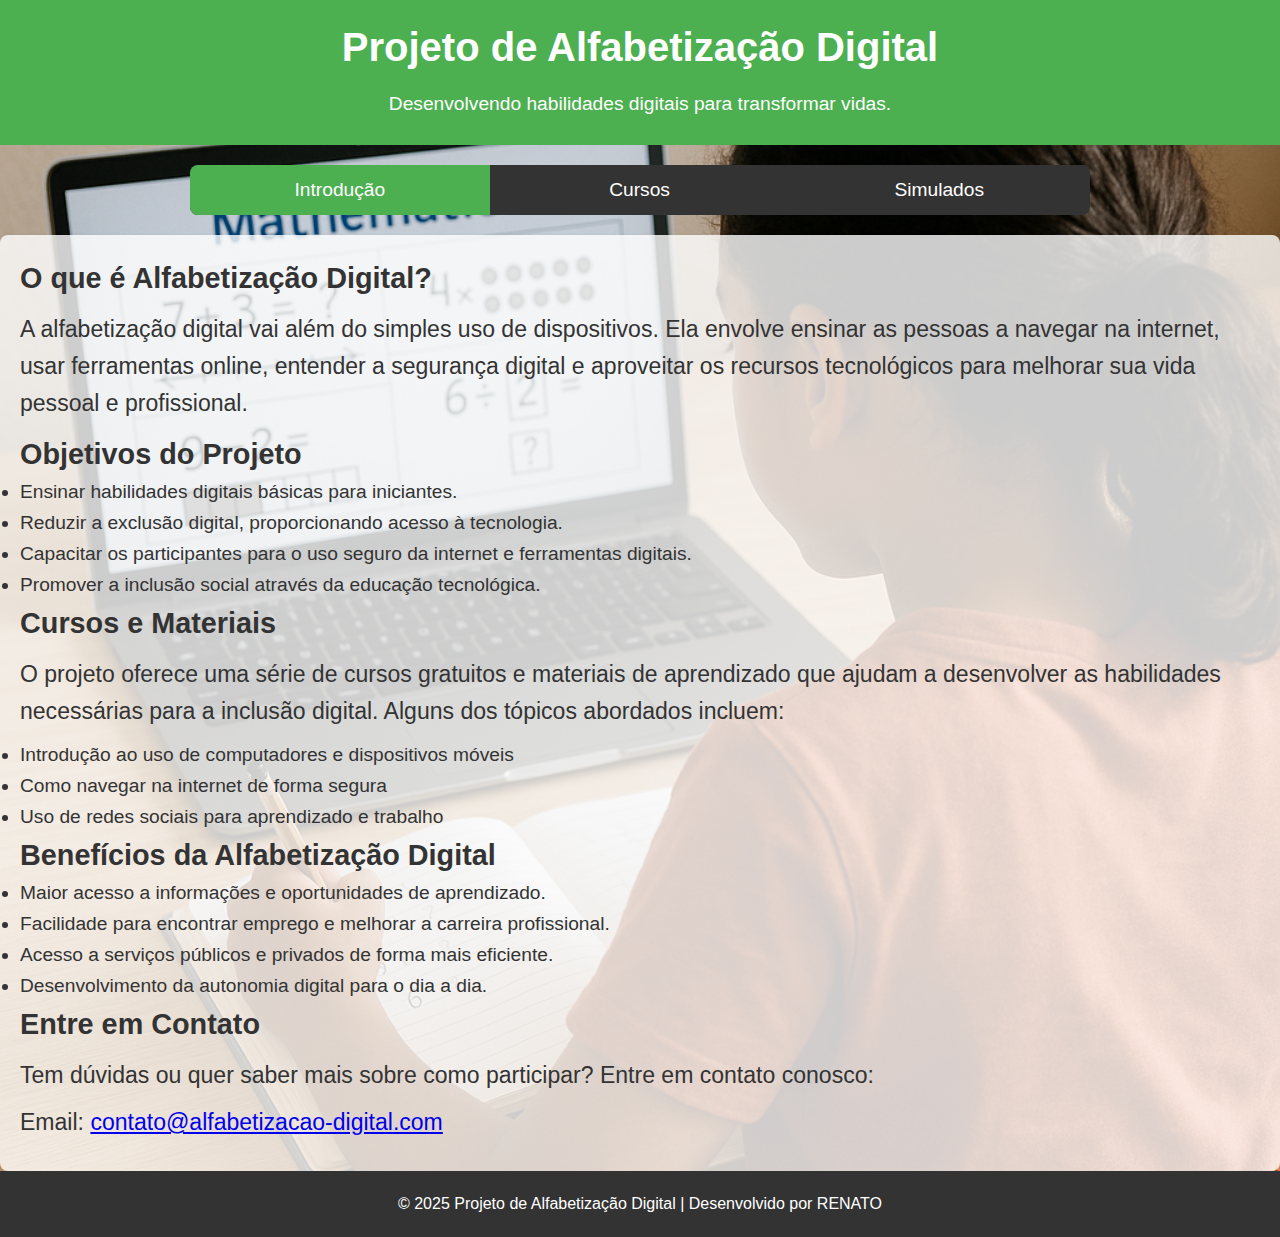
<file: index.html>
<!DOCTYPE html>
<html lang="pt-br">

<head>
    <meta charset="UTF-8">
    <meta name="viewport" content="width=device-width, initial-scale=1.0">
    <title>Projeto de Alfabetização Digital</title>
    <link rel="stylesheet" href="index.css">
    <link rel="shortcut icon" href="./imgs/favicon.ico" type="image/x-icon">
</head>

<body>
    <header>
        <h1>Projeto de Alfabetização Digital</h1>
        <p>Desenvolvendo habilidades digitais para transformar vidas.</p>
    </header>
    <main>
        <div class="tabs">
            <button id="intro" class="tablinks active" onclick="openTab(event, 'Introducao')">Introdução</button>
            <button id="cur" class="tablinks" onclick="openTab(event, 'Cursos')">Cursos</button>
            <button id="simu" class="tablinks" onclick="openTab(event, 'Simulados')">Simulados</button>
        </div>
        <section id="Introducao" class="tabcontent">
            <h2>O que é Alfabetização Digital?</h2>
            <p>A alfabetização digital vai além do simples uso de dispositivos. Ela envolve ensinar as pessoas a navegar
                na internet, usar ferramentas online, entender a segurança digital e aproveitar os recursos tecnológicos
                para melhorar sua vida pessoal e profissional.</p>
            <section id="objetivos">
                <h2>Objetivos do Projeto</h2>
                <ul>
                    <li>Ensinar habilidades digitais básicas para iniciantes.</li>
                    <li>Reduzir a exclusão digital, proporcionando acesso à tecnologia.</li>
                    <li>Capacitar os participantes para o uso seguro da internet e ferramentas digitais.</li>
                    <li>Promover a inclusão social através da educação tecnológica.</li>
                </ul>
            </section>
            <section id="cursos">
                <h2>Cursos e Materiais</h2>
                <p>O projeto oferece uma série de cursos gratuitos e materiais de aprendizado que ajudam a desenvolver
                    as habilidades necessárias para a inclusão digital. Alguns dos tópicos abordados incluem:</p>
                <ul>
                    <li>Introdução ao uso de computadores e dispositivos móveis</li>
                    <li>Como navegar na internet de forma segura</li>
                    <li>Uso de redes sociais para aprendizado e trabalho</li>
                </ul>
            </section>
            <section id="beneficios">
                <h2>Benefícios da Alfabetização Digital</h2>
                <ul>
                    <li>Maior acesso a informações e oportunidades de aprendizado.</li>
                    <li>Facilidade para encontrar emprego e melhorar a carreira profissional.</li>
                    <li>Acesso a serviços públicos e privados de forma mais eficiente.</li>
                    <li>Desenvolvimento da autonomia digital para o dia a dia.</li>
                </ul>
            </section>
            <section id="contato">
                <h2>Entre em Contato</h2>
                <p>Tem dúvidas ou quer saber mais sobre como participar? Entre em contato conosco:</p>
                <p>Email: <a href="mailto:contato@alfabetizacao-digital.com">contato@alfabetizacao-digital.com</a></p>
            </section>
        </section>
        <section id="Cursos" class="tabcontent">
            <h1 style="text-align: center;">Cursos e Materiais</h1>
            <section class="Artigos">
                <div class="Artigo">
                    <h3>Fundamentos da Navegação na Internet</h3>
                    <p>🎯 Objetivos da Aula</p>
                    <ul>
                        <li>Entender os principais riscos ao navegar na internet</li>
                        <li>Conhecer práticas de segurança digital no dia a dia</li>
                        <li>Aprender a identificar sites confiáveis</li>
                        <li>Saber como proteger dados pessoais e evitar golpes</li>
                    </ul>
                    <a class="botao" onclick="location.href='Curso1.html'">Ver Artigo</a>
                </div>
                <div class="Artigo">
                    <h3>Introdução ao Uso de Computadores e Dispositivos Móveis</h3>
                    <p>🎯 Objetivos da Aula</p>
                    <ul>
                        <li>Compreender o que são computadores e dispositivos móveis, conhecer suas partes principais e aprender como eles podem ser usados de forma prática e segura no dia a dia.</li>
                    </ul>
                    <a class="botao" onclick="location.href='Curso2.html'">Ver Artigo</a>
                </div>
                <div class="Artigo">
                    <h3>Redes sociais para aprendizado e trabalho</h3>
                    <p>🎯 Objetivos da Aula</p>
                    <ul>
                        <li>Compreender o papel das redes sociais no aprendizado e na vida profissional.</li>
                        <li>Utilizar as redes sociais como fonte de conhecimento confiável</li>
                        <li>Identificar formas de promover seu trabalho ou buscar emprego usando essas plataformas</li>
                        <li>Refletir sobre a importância da imagem social</li>
                    </ul>
                    <a class="botao" onclick="location.href='Curso3.html'">Ver Artigo</a>
                </div>
                <div class="Artigo">
                    <h3>Organização e Armazenamento de Arquivos e Dados</h3>
                    <p>🎯 Objetivos da Aula</p>
                    <ul>
                        <li>Compreender o que são arquivos, pastas e demais correlacionados.</li>
                        <li>Como salvar, utilizar e localiza-los.</li>
                       <li>Conhecer opções de armazenamento em nuvem.</li> 
                       <li>Promover boas práticas de organização digital.</li>
                        
                    </ul>
                    <a class="botao" onclick="location.href='Curso4.html'">Ver Artigo</a>
                </div>
            </section>
        </section>
        <section id="Simulados" class="tabcontent">
            <h1>Avaliação</h1>
            <p >Testes rápidos para avaliar seu conhecimento nas áreas de alfabetização digital.</p>
            <section class="Simulado">
                <div class="simulados">
                    <h3>Navegação na Internet</h3>
                    <p>N° de Questões: 10</p>
                    <a class="botao" onclick="location.href='simulado1.html'">Fazer simulado</a>
                </div>
                <div class="simulados">
                    <h3>Computadores e Dispositivos Móveis</h3>
                    <p>N° de Questões: 10</p>
                    <a class="botao" onclick="location.href='simulado2.html'">Fazer simulado</a>
                </div>
                <div class="simulados">
                    <h3>Redes sociais para aprendizado e trabalho</h3>
                    <p>N° de Questões: 10</p>
                    <a class="botao" onclick="location.href='simulado3.html'">Fazer simulado</a>
                </div>
                <div class="simulados">
                    <h3>Organização e Armazenamento de Arquivos e Dados</h3>
                    <p>N° de Questões: 10</p>
                    <a class="botao" onclick="location.href='simulado4.html'">Fazer simulado</a>
                </div>
            </section>
        </section>
    </main>
    <footer>
        <p>&copy; 2025 Projeto de Alfabetização Digital | Desenvolvido por RENATO</p>
    </footer>

    <script src="index.js"></script>
</body>

</html>
</file>
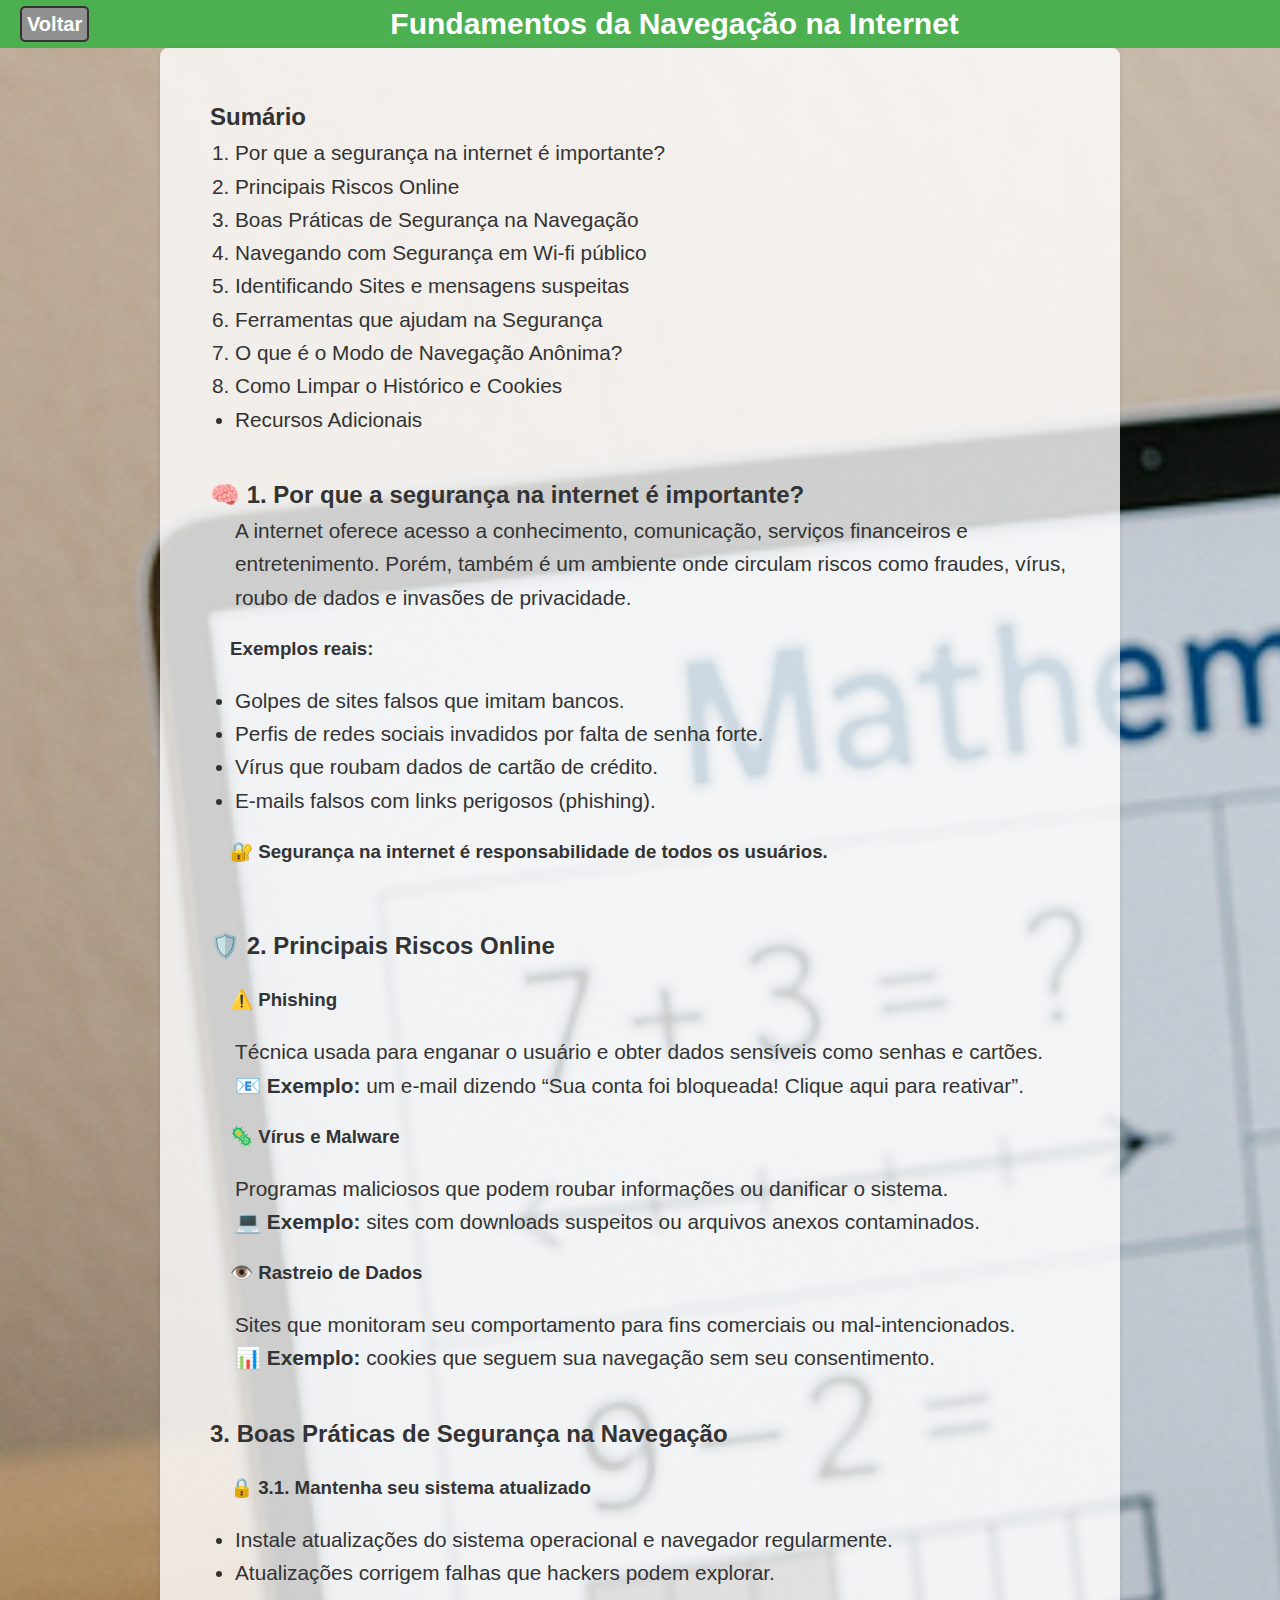
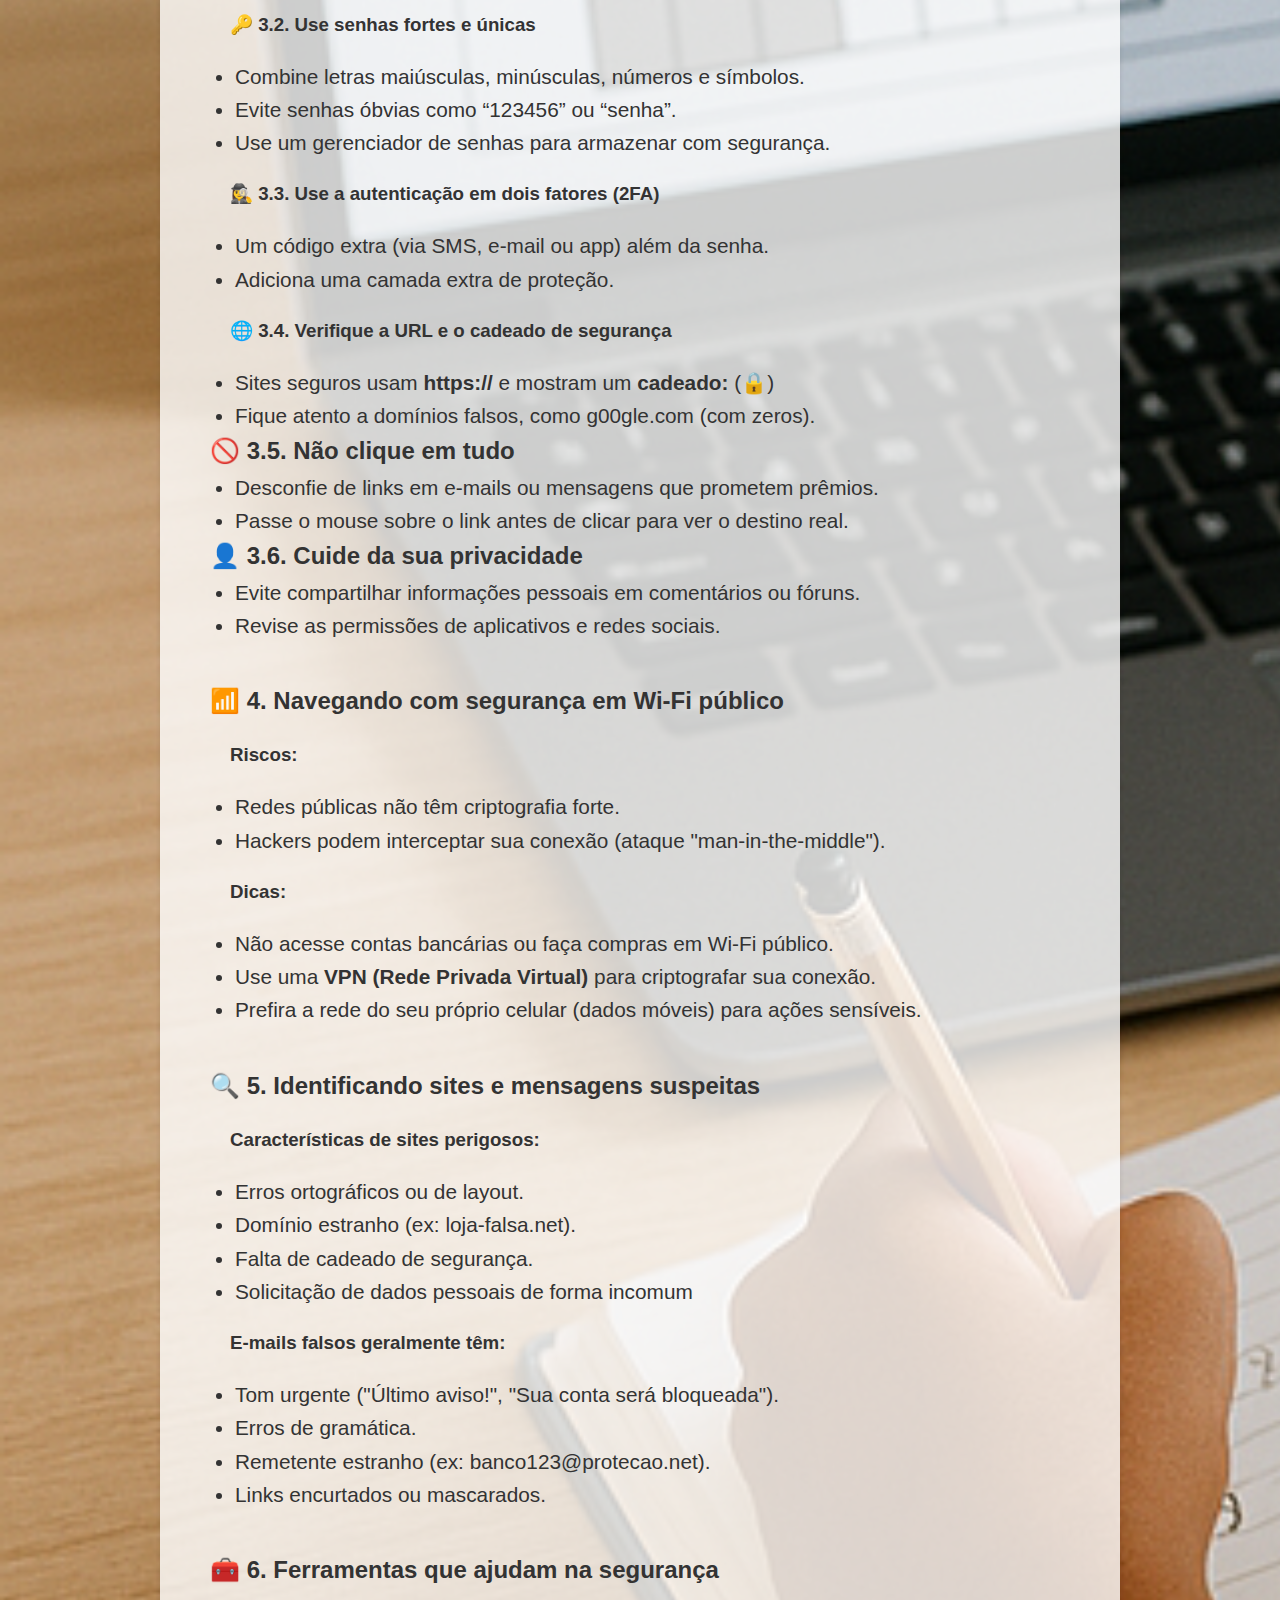
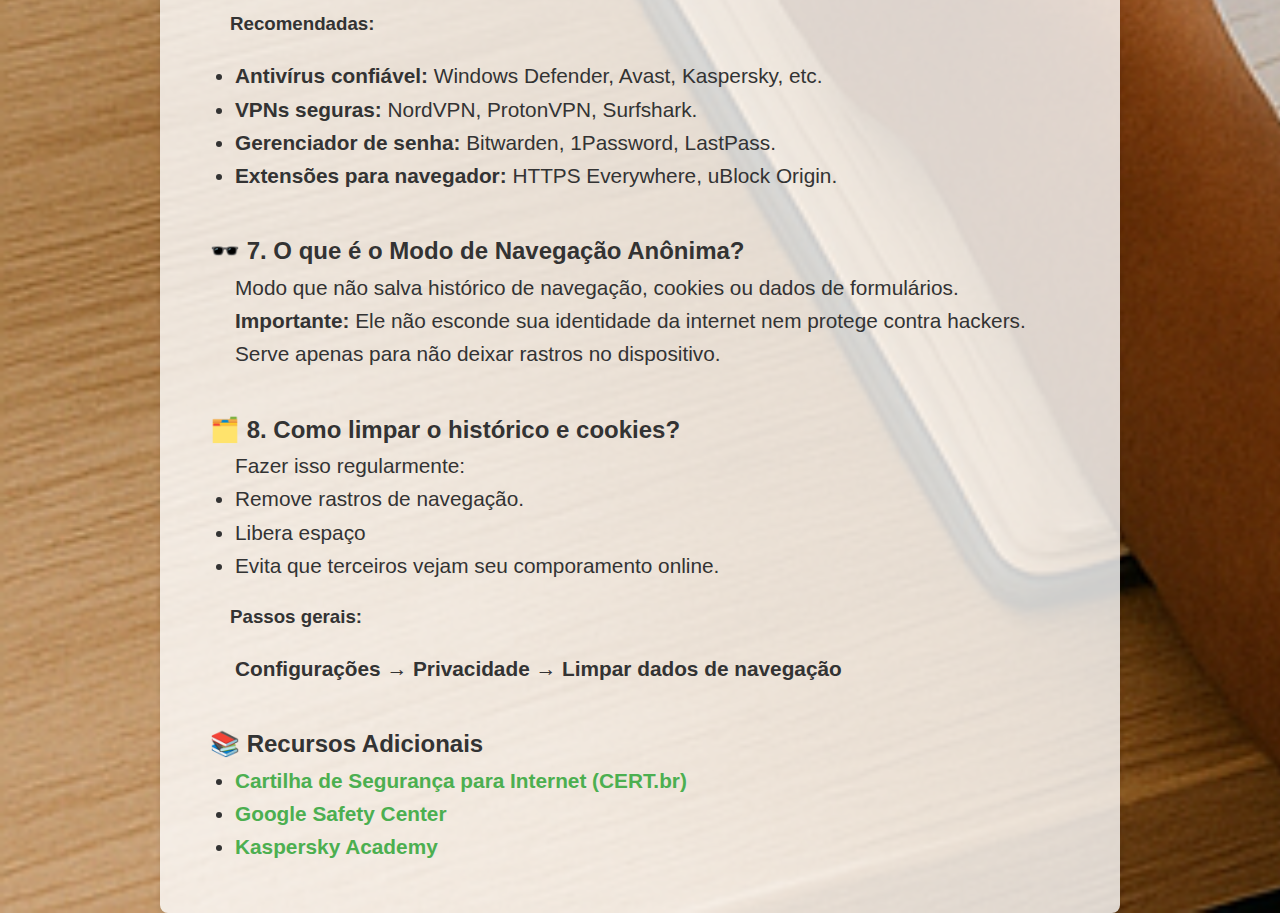
<file: Curso1.html>
<!DOCTYPE html>
<html lang="pt-BR">

<head>
    <meta charset="UTF-8">
    <meta name="viewport" content="width=device-width, initial-scale=1.0">
    <link rel="stylesheet" href="Cursos.css">
    <link rel="shortcut icon" href="./imgs/favicon.ico" type="image/x-icon">
    <title>Projeto de Alfabetização Digital</title>
</head>

<body>
    <header>
        <div class="locBtnVoltar">
            <a class="botao" onclick="voltar()">Voltar</a>
        </div>
        <div class="titulo">
            <h1>Fundamentos da Navegação na Internet</h1>
        </div>
        <div class="esquerda"></div> <!-- vazia -->
    </header>
    <main>
        <section id="sumario">
            <h2>Sumário</h2>
            <ol>
                <li>Por que a segurança na internet é importante?</li>
                <li>Principais Riscos Online</li>
                <li>Boas Práticas de Segurança na Navegação</li>
                <li>Navegando com Segurança em Wi-fi público</li>
                <li>Identificando Sites e mensagens suspeitas</li>
                <li>Ferramentas que ajudam na Segurança</li>
                <li>O que é o Modo de Navegação Anônima?</li>
                <li>Como Limpar o Histórico e Cookies</li>
            </ol>
            <li>Recursos Adicionais</li>
        </section>
        <section>
            <h2>🧠 1. Por que a segurança na internet é importante?</h2>
            <p>A internet oferece acesso a conhecimento, comunicação, serviços financeiros e entretenimento. Porém,
                também é um ambiente onde circulam riscos como fraudes, vírus, roubo de dados e invasões de privacidade.
            </p>
            <h3>Exemplos reais:</h3>
            <ul>
                <li>Golpes de sites falsos que imitam bancos.</li>
                <li>Perfis de redes sociais invadidos por falta de senha forte.</li>
                <li>Vírus que roubam dados de cartão de crédito.</li>
                <li>E-mails falsos com links perigosos (phishing).</li>
            </ul>
                    <h3>🔐 Segurança na internet é responsabilidade de todos os usuários.</h3>
        </section>
        <section>
            <h2>🛡️ 2. Principais Riscos Online</h2>
            <h3>⚠️ Phishing</h3>
            <p>Técnica usada para enganar o usuário e obter dados sensíveis como senhas e cartões.</p>
            <p><strong>📧 Exemplo:</strong> um e-mail dizendo “Sua conta foi bloqueada! Clique aqui para reativar”.</p>
            <h3>🦠 Vírus e Malware</h3>
            <p>Programas maliciosos que podem roubar informações ou danificar o sistema.</p>
            <p><strong>💻 Exemplo:</strong> sites com downloads suspeitos ou arquivos anexos contaminados.</p>
            <h3>👁️ Rastreio de Dados</h3>
            <p>Sites que monitoram seu comportamento para fins comerciais ou mal-intencionados.</p>
            <p><strong>📊 Exemplo:</strong> cookies que seguem sua navegação sem seu consentimento.</p>
        </section>
        <section>
            <h2>3. Boas Práticas de Segurança na Navegação</h2>
            <h3>🔒 3.1. Mantenha seu sistema atualizado</h3>
            <ul>
                <li>Instale atualizações do sistema operacional e navegador regularmente.</li>
                <li>Atualizações corrigem falhas que hackers podem explorar.</li>
            </ul>
            <h3>🔑 3.2. Use senhas fortes e únicas</h3>
            <ul>
                <li>Combine letras maiúsculas, minúsculas, números e símbolos.</li>
                <li>Evite senhas óbvias como “123456” ou “senha”.</li>
                <li>Use um gerenciador de senhas para armazenar com segurança.</li>
            </ul>
            <h3>🕵️‍♀️ 3.3. Use a autenticação em dois fatores (2FA)</h3>
            <ul>
                <li>Um código extra (via SMS, e-mail ou app) além da senha.</li>
                <li>Adiciona uma camada extra de proteção.</li>
            </ul>
            <h3>🌐 3.4. Verifique a URL e o cadeado de segurança</h3>
            <ul>
                <li>Sites seguros usam <strong>https://</strong> e mostram um <strong>cadeado:</strong> (🔒)</li>
                <li>Fique atento a domínios falsos, como g00gle.com (com zeros).</li>
            </ul>
            <h2>🚫 3.5. Não clique em tudo</h2>
            <ul>
                <li>Desconfie de links em e-mails ou mensagens que prometem prêmios.</li>
                <li>Passe o mouse sobre o link antes de clicar para ver o destino real.</li>
            </ul>
            <h2>👤 3.6. Cuide da sua privacidade</h2>
            <ul>
                <li>Evite compartilhar informações pessoais em comentários ou fóruns.</li>
                <li>Revise as permissões de aplicativos e redes sociais.</li>
            </ul>
        </section>
        <section>
            <h2>📶 4. Navegando com segurança em Wi-Fi público</h2>
            <h3>Riscos:</h3>
            <ul>
                <li>Redes públicas não têm criptografia forte.</li>
                <li>Hackers podem interceptar sua conexão (ataque "man-in-the-middle").</li>
            </ul>
            <h3>Dicas:</h3>
            <ul>
                <li>Não acesse contas bancárias ou faça compras em Wi-Fi público.</li>
                <li>Use uma <strong>VPN (Rede Privada Virtual)</strong> para criptografar sua conexão.</li>
                <li>Prefira a rede do seu próprio celular (dados móveis) para ações sensíveis.</li>
            </ul>
        </section>
        <section>
            <h2>🔍 5. Identificando sites e mensagens suspeitas</h2>
            <h3>Características de sites perigosos:</h3>
            <ul>
                <li>Erros ortográficos ou de layout.</li>
                <li>Domínio estranho (ex: loja-falsa.net).</li>
                <li>Falta de cadeado de segurança.</li>
                <li>Solicitação de dados pessoais de forma incomum</li>
            </ul>
            <h3>E-mails falsos geralmente têm:</h3>
            <ul>
                <li>Tom urgente ("Último aviso!", "Sua conta será bloqueada").</li>
                <li>Erros de gramática.</li>
                <li>Remetente estranho (ex: banco123@protecao.net).</li>
                <li>Links encurtados ou mascarados.</li>
            </ul>
        </section>
        <section>
            <h2>🧰 6. Ferramentas que ajudam na segurança</h2>
            <h3>Recomendadas:</h3>
            <ul>
                <li><strong>Antivírus confiável:</strong> Windows Defender, Avast, Kaspersky, etc.</li>
                <li><strong>VPNs seguras:</strong> NordVPN, ProtonVPN, Surfshark.</li>
                <li><strong>Gerenciador de senha:</strong> Bitwarden, 1Password, LastPass.</li>
                <li><strong>Extensões para navegador:</strong> HTTPS Everywhere, uBlock Origin.</li>
            </ul>
        </section>
        <section>
            <h2>🕶️ 7. O que é o Modo de Navegação Anônima?</h2>
            <p>Modo que não salva histórico de navegação, cookies ou dados de formulários.</p>
            <p><strong>Importante:</strong> Ele não esconde sua identidade da internet nem protege contra hackers. Serve apenas para não deixar rastros no dispositivo.</p>
        </section>
        <section>
            <h2>🗂️ 8. Como limpar o histórico e cookies?</h2>
            <p>Fazer isso regularmente:</p>
            <ul>
                <li>Remove rastros de navegação.</li>
                <li>Libera espaço</li>
                <li>Evita que terceiros vejam seu comporamento online.</li>
            </ul>
            <h3>Passos gerais:</h3>
            <p><strong>Configurações → Privacidade → Limpar dados de navegação</strong></p>
        </section>
        <section>
            <h2>📚 Recursos Adicionais</h2>
            <ul>
                <li><a href="https://cartilha.cert.br"><strong>Cartilha de Segurança para Internet (CERT.br)</strong></a></li>
            
            <li><a href="https://safety.google"><strong>Google Safety Center</strong></a></li>
            <li><a href="https://www.kaspersky.com/resource-center"><strong>Kaspersky Academy </strong></a></li>
            </ul>
        </section>
    </main>
    <script src="Cursos.js"></script>
</body>

</html>
</file>
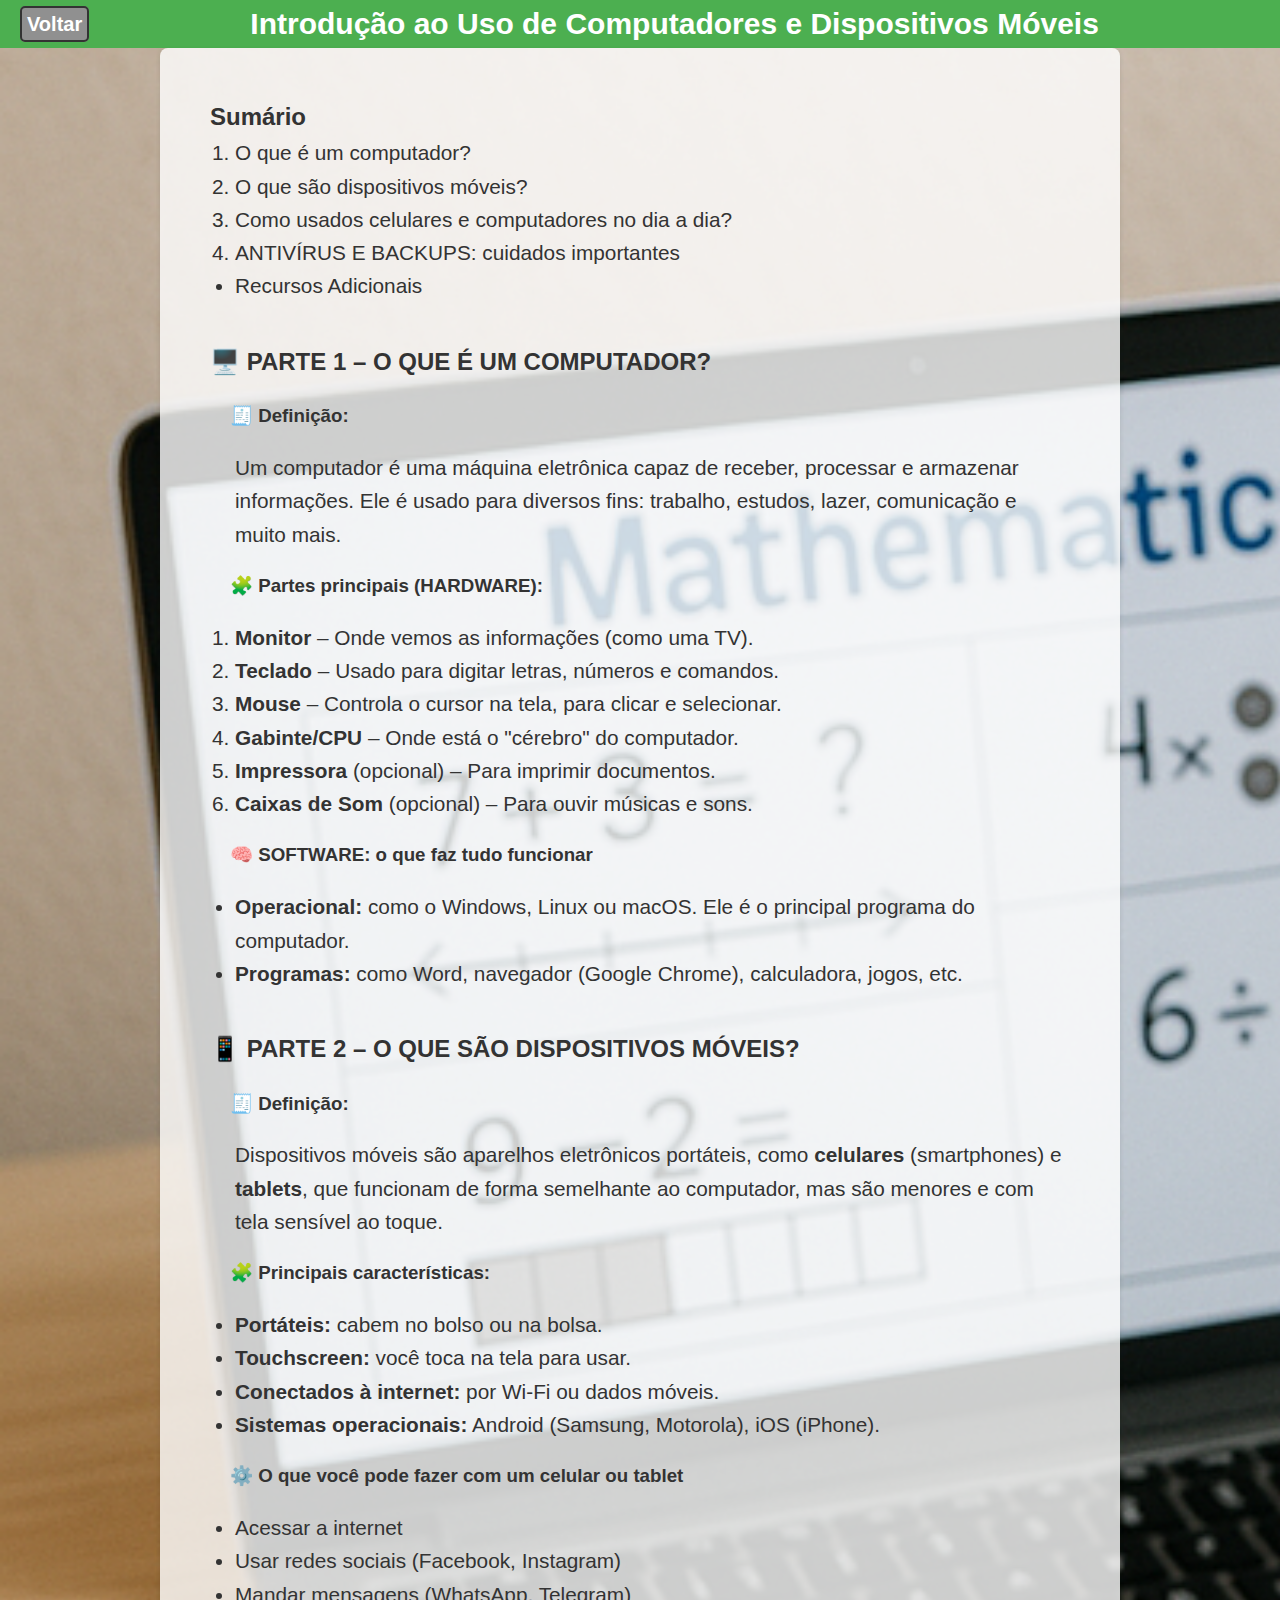
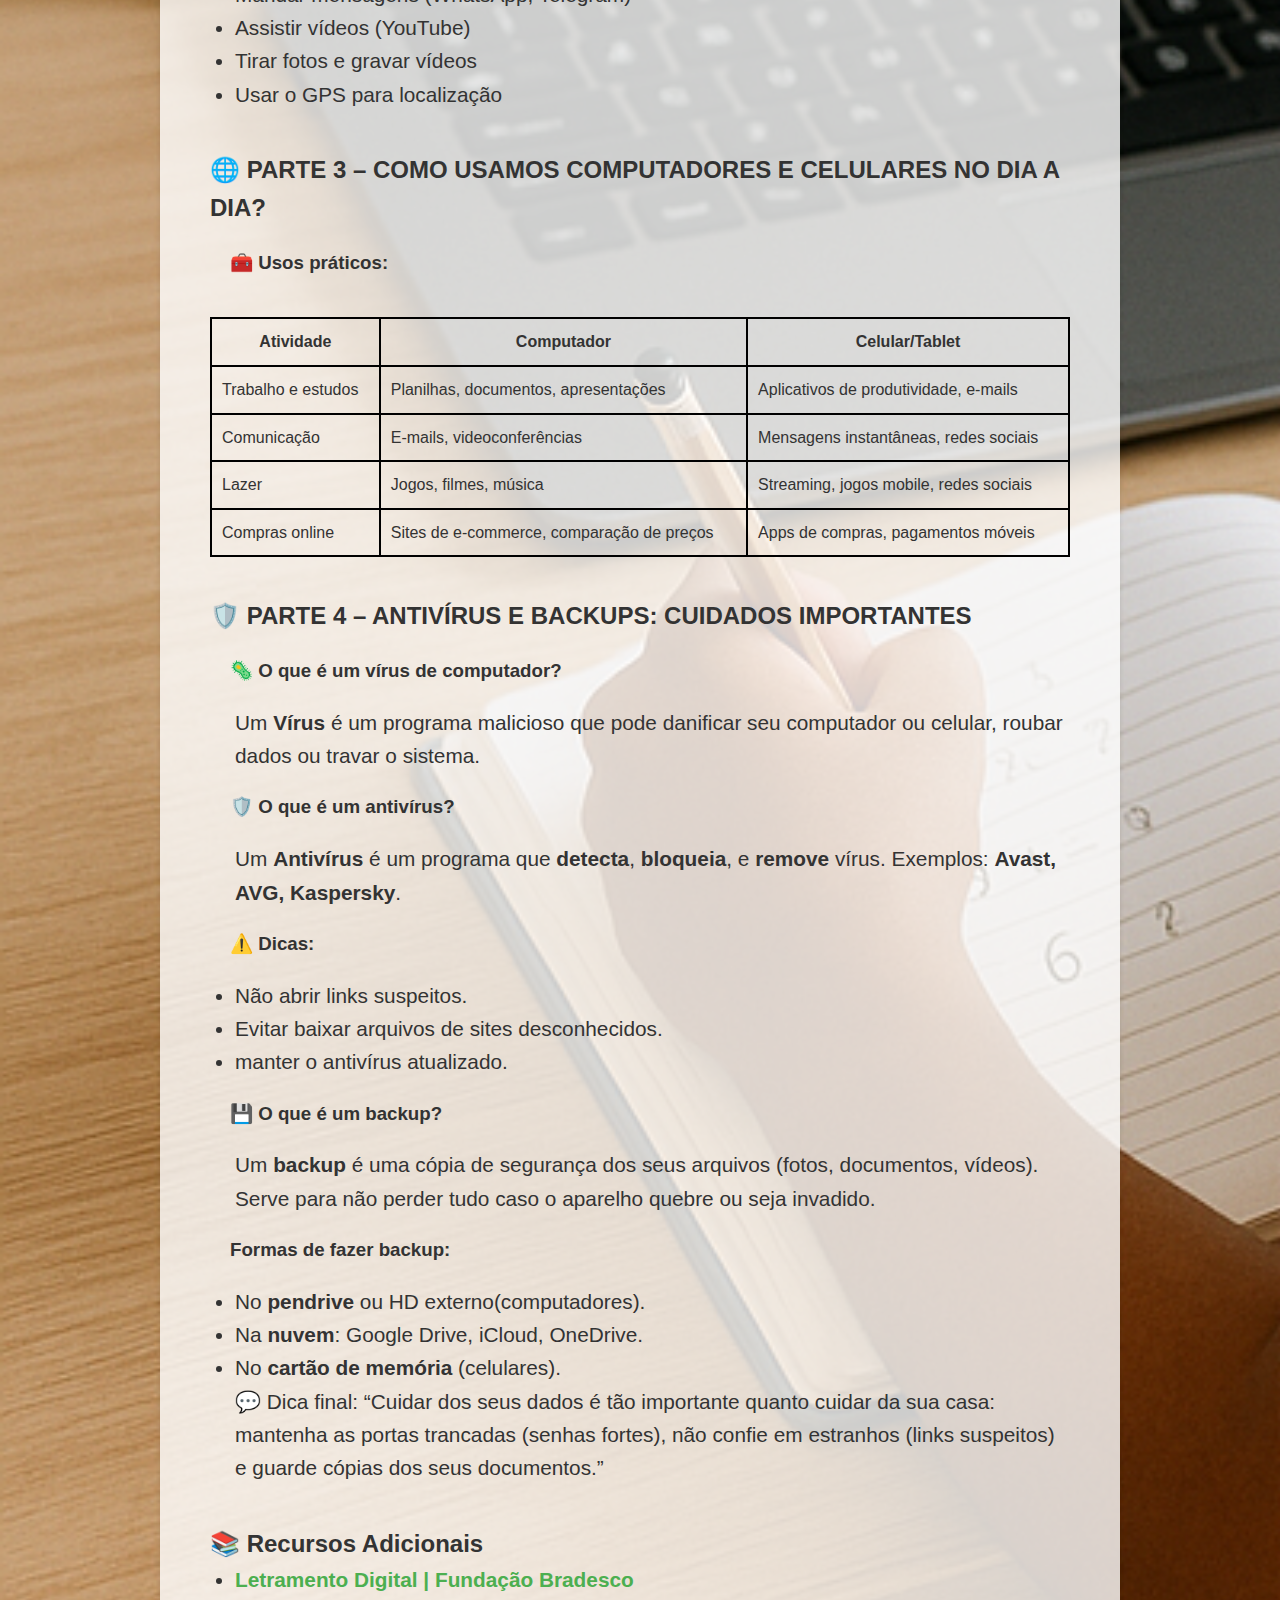
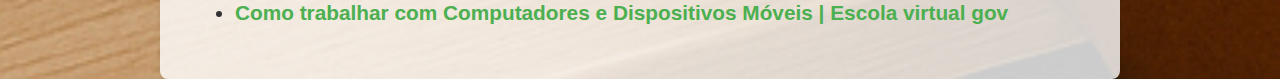
<file: Curso2.html>
<!DOCTYPE html>
<html lang="pt-BR">

<head>
    <meta charset="UTF-8">
    <meta name="viewport" content="width=device-width, initial-scale=1.0">
    <link rel="stylesheet" href="Cursos.css">
    <link rel="shortcut icon" href="./imgs/favicon.ico" type="image/x-icon">
    <title>Projeto de Alfabetização Digital</title>
</head>

<body>
    <header>
        <div class="locBtnVoltar">
            <a class="botao" onclick="voltar()">Voltar</a>
        </div>
        <div class="titulo">
            <h1>Introdução ao Uso de Computadores e Dispositivos Móveis</h1>
        </div>
        <div class="esquerda"></div> <!-- vazia -->
    </header>
    <main>
        <section id="sumario">
            <h2>Sumário</h2>
            <ol>
                <li>O que é um computador?</li>
                <li>O que são dispositivos móveis?</li>
                <li>Como usados celulares e computadores no dia a dia?</li>
                <li>ANTIVÍRUS E BACKUPS: cuidados importantes</li>
            </ol>
            <li>Recursos Adicionais</li>
        </section>
        <section>
            <h2>🖥️ PARTE 1 – O QUE É UM COMPUTADOR?</h2>
            <h3>🧾 Definição:</h3>
            <p>Um computador é uma máquina eletrônica capaz de receber, processar e armazenar informações. Ele é usado
                para diversos fins: trabalho, estudos, lazer, comunicação e muito mais.
            </p>
            <h3>🧩 Partes principais (HARDWARE):</h3>
            <ol>
                <li><strong>Monitor</strong> – Onde vemos as informações (como uma TV).</li>
                <li><strong>Teclado</strong> – Usado para digitar letras, números e comandos.</li>
                <li><strong>Mouse</strong> – Controla o cursor na tela, para clicar e selecionar.</li>
                <li><strong>Gabinte/CPU</strong> – Onde está o "cérebro" do computador.</li>
                <li><strong>Impressora</strong> (opcional) – Para imprimir documentos.</li>
                <li><strong>Caixas de Som</strong> (opcional) – Para ouvir músicas e sons.</li>
            </ol>
            <h3>🧠 SOFTWARE: o que faz tudo funcionar</h3>
            <ul>
                <li><strong>Operacional:</strong> como o Windows, Linux ou macOS. Ele é o principal programa do
                    computador.</li>
                <li><strong>Programas:</strong> como Word, navegador (Google Chrome), calculadora, jogos, etc.

                </li>
            </ul>
        </section>
        <section>
            <h2>📱 PARTE 2 – O QUE SÃO DISPOSITIVOS MÓVEIS?</h2>
            <h3>🧾 Definição:</h3>
            <p>Dispositivos móveis são aparelhos eletrônicos portáteis, como <b>celulares</b> (smartphones) e
                <b>tablets</b>, que funcionam de forma semelhante ao computador, mas são menores e com tela sensível ao
                toque.
            </p>
            <h3>🧩 Principais características:</h3>
            <ul>
                <li><strong>Portáteis:</strong> cabem no bolso ou na bolsa.</li>
                <li><strong>Touchscreen:</strong> você toca na tela para usar.</li>
                <li><strong>Conectados à internet:</strong> por Wi-Fi ou dados móveis.</li>
                <li><strong>Sistemas operacionais:</strong> Android (Samsung, Motorola), iOS (iPhone).</li>
            </ul>


            <h3>⚙️ O que você pode fazer com um celular ou tablet</h3>
            <ul>
                <li>Acessar a internet</li>
                <li>Usar redes sociais (Facebook, Instagram)</li>
                <li>Mandar mensagens (WhatsApp, Telegram)</li>
                <li>Assistir vídeos (YouTube)</li>
                <li>Tirar fotos e gravar vídeos</li>
                <li>Usar o GPS para localização</li>
            </ul>

        </section>
        <section>
            <h2>🌐 PARTE 3 – COMO USAMOS COMPUTADORES E CELULARES NO DIA A DIA?</h2>
            <h3>🧰 Usos práticos:</h3>
            <table class="tabela-curso2">
                <tr>
                    <th>Atividade</th>
                    <th>Computador</th>
                    <th>Celular/Tablet</th>
                </tr>
                <tr>
                    <td>Trabalho e estudos</td>
                    <td>Planilhas, documentos, apresentações</td>
                    <td>Aplicativos de produtividade, e-mails</td>
                </tr>
                <tr>
                    <td>Comunicação</td>
                    <td>E-mails, videoconferências</td>
                    <td>Mensagens instantâneas, redes sociais</td>
                </tr>
                <tr>
                    <td>Lazer</td>
                    <td>Jogos, filmes, música</td>
                    <td>Streaming, jogos mobile, redes sociais</td>
                </tr>
                <tr>
                    <td>Compras online</td>
                    <td>Sites de e-commerce, comparação de preços</td>
                    <td>Apps de compras, pagamentos móveis</td>
                </tr>
            </table>
        </section>
        <section>
            <h2>🛡️ PARTE 4 – ANTIVÍRUS E BACKUPS: CUIDADOS IMPORTANTES</h2>
            <h3>🦠 O que é um vírus de computador?</h3>
            <p>Um <strong>Vírus</strong> é um programa malicioso que pode danificar seu computador ou celular, roubar
                dados ou travar o sistema.</p>
            <h3>🛡️ O que é um antivírus?</h3>
            <p>Um <strong>Antivírus</strong> é um programa que <b>detecta</b>, <b>bloqueia</b>, e <b>remove</b> vírus.
                Exemplos: <strong>Avast, AVG, Kaspersky</strong>.</p>
            <h3>⚠️ Dicas:</h3>
            <ul>
                <li>Não abrir links suspeitos.</li>
                <li>Evitar baixar arquivos de sites desconhecidos.</li>
                <li>manter o antivírus
                    atualizado.</li>
                </li>
            </ul>
            <h3>💾 O que é um backup?</h3>
            <p>Um <strong>backup</strong> é uma cópia de segurança dos seus arquivos (fotos, documentos, vídeos). Serve para não perder tudo caso o aparelho quebre ou seja invadido.</p>
            <h3>Formas de fazer backup:</h3>
            <ul>
                <li>No <strong>pendrive</strong> ou HD externo(computadores).</li>
                <li>Na <strong>nuvem</strong>: Google Drive, iCloud, OneDrive.</li>
                <li>No <strong>cartão de memória</strong> (celulares).</li>
            </ul>
            <p>💬 Dica final:
“Cuidar dos seus dados é tão importante quanto cuidar da sua casa: mantenha as portas trancadas (senhas fortes), não confie em estranhos (links suspeitos) e guarde cópias dos seus documentos.”
</p>

        </section>
        <section>
            <h2>📚 Recursos Adicionais</h2>
            <ul>
                <li><a href="https://www.ev.org.br/cursos/letramento-digital"><strong>Letramento Digital | Fundação Bradesco</strong></a></li>

                <li><a href="https://www.escolavirtual.gov.br/curso/1130"><strong>Como trabalhar com Computadores e Dispositivos Móveis | Escola virtual gov</strong></a></li>
            </ul>
        </section>
    </main>
    <script src="Cursos.js"></script>
</body>

</html>
</file>
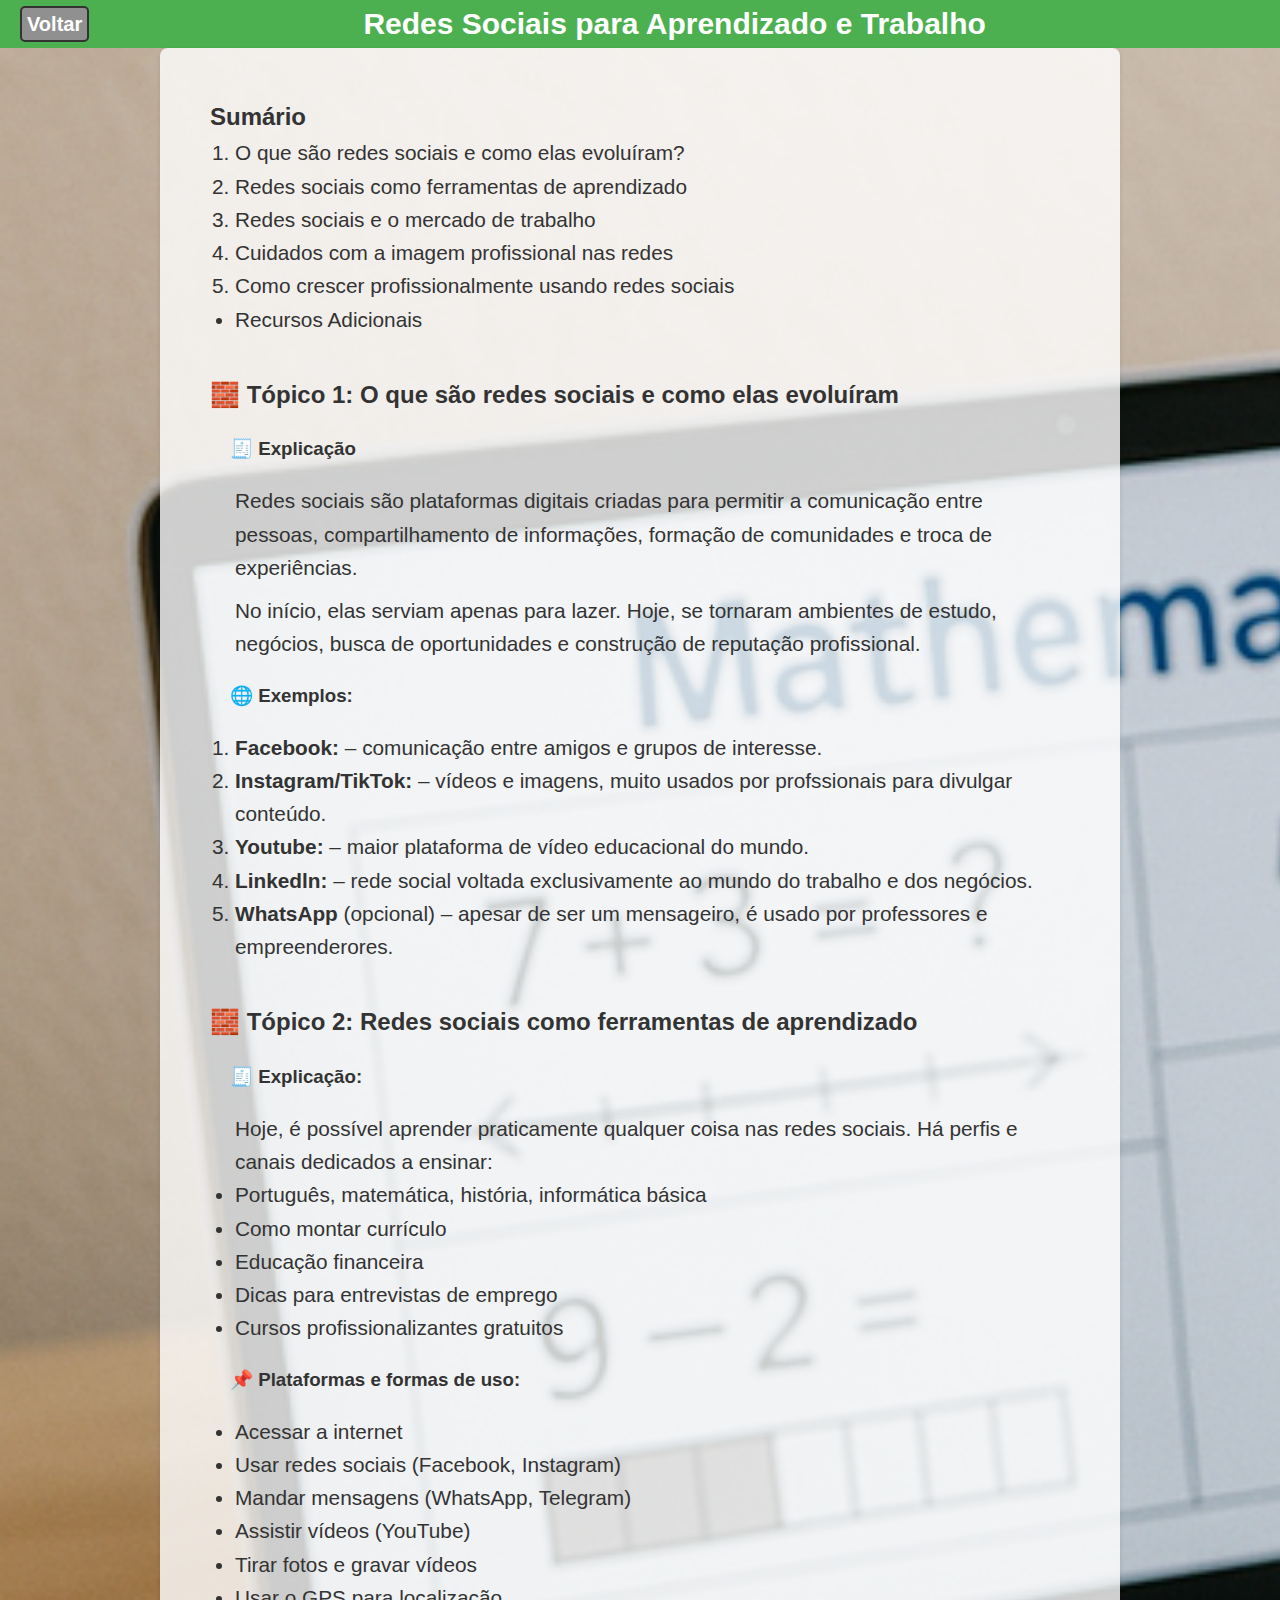
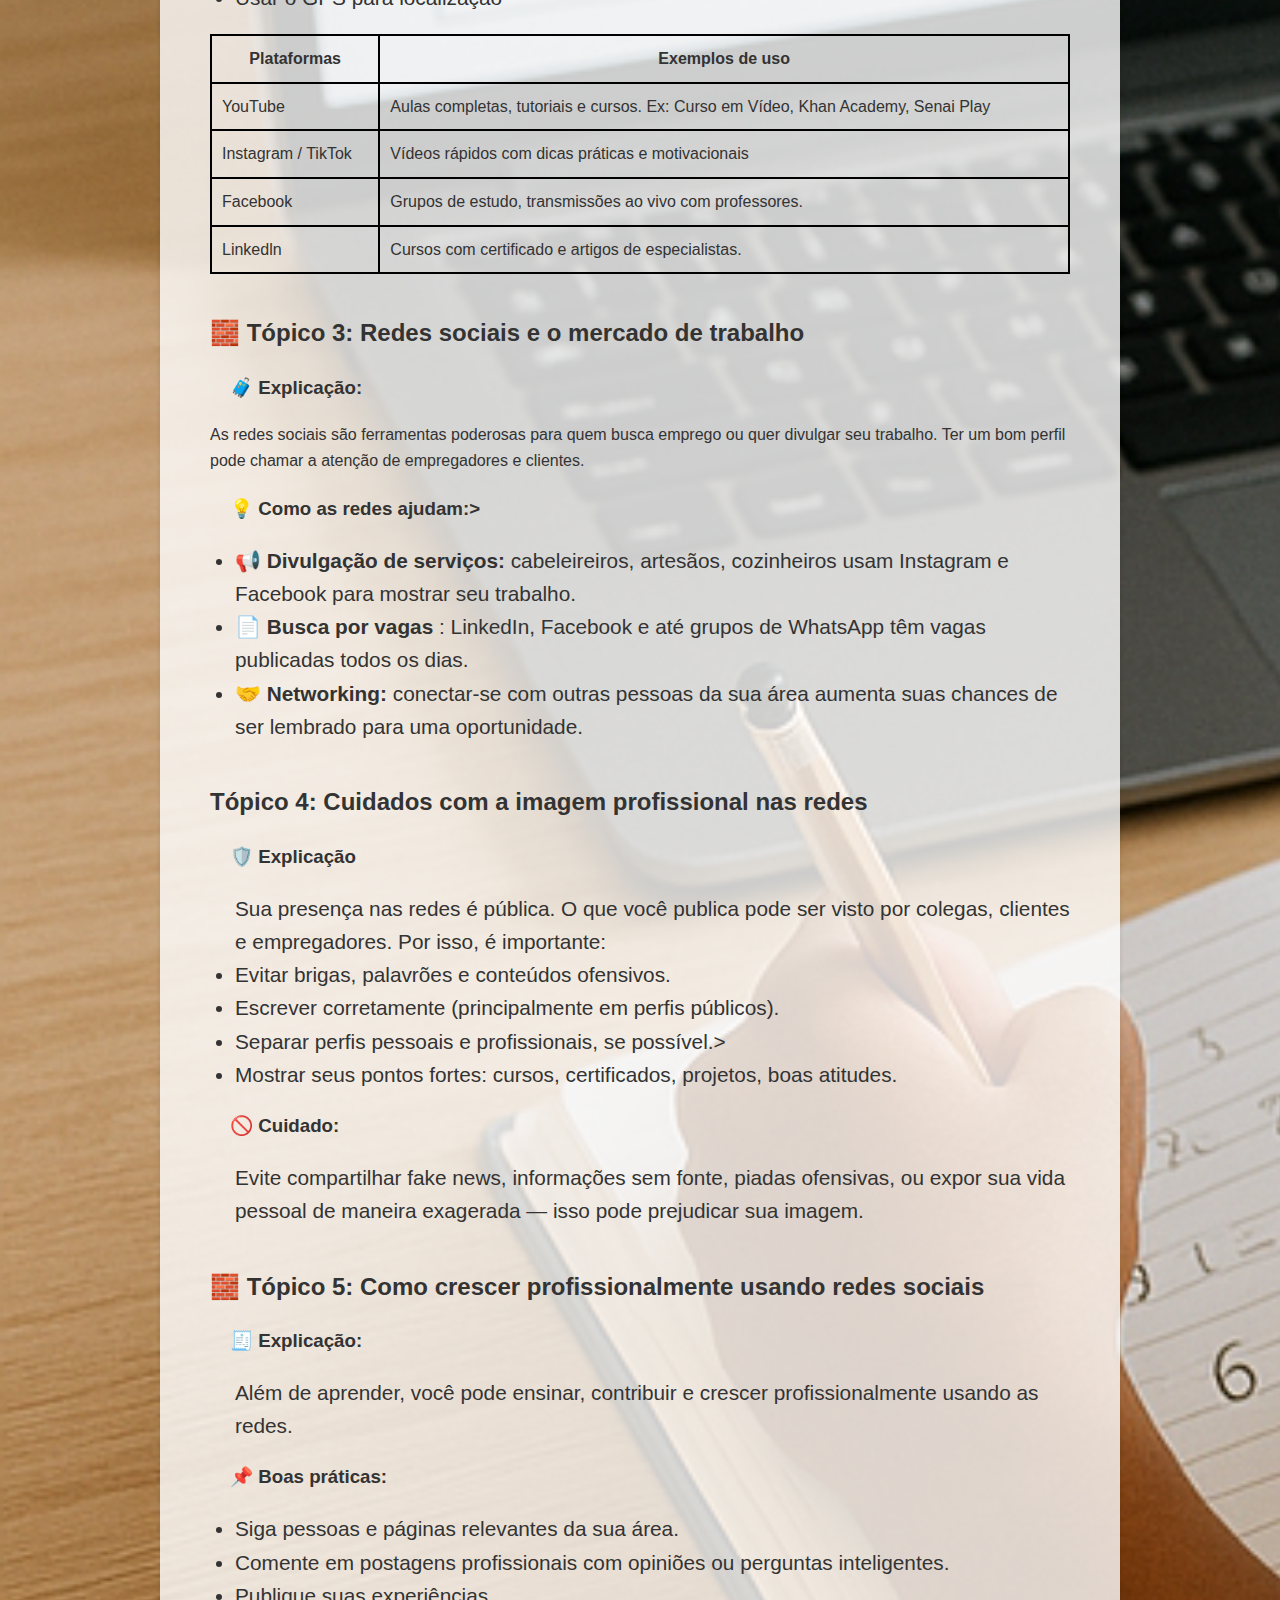
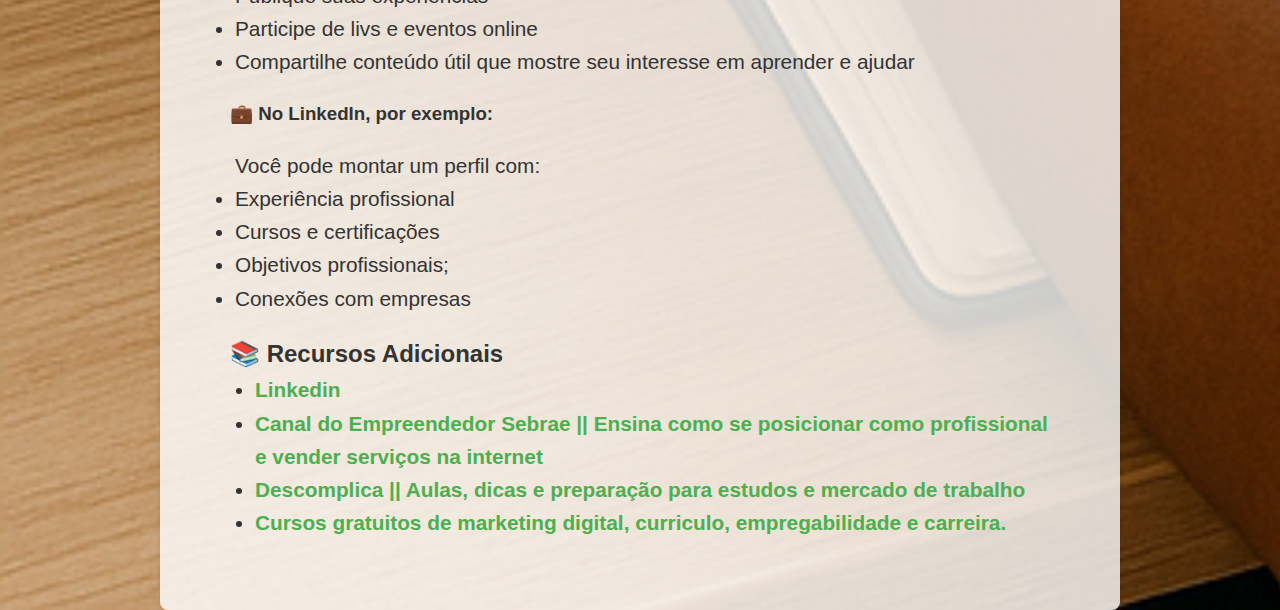
<file: Curso3.html>
<!DOCTYPE html>
<html lang="pt-BR">

<head>
    <meta charset="UTF-8">
    <meta name="viewport" content="width=device-width, initial-scale=1.0">
    <link rel="stylesheet" href="Cursos.css">
    <link rel="shortcut icon" href="./imgs/favicon.ico" type="image/x-icon">
    <title>Projeto de Alfabetização Digital</title>
</head>

<body>
    <header>
        <div class="locBtnVoltar">
            <a class="botao" onclick="voltar()">Voltar</a>
        </div>
        <div class="titulo">
            <h1>Redes Sociais para Aprendizado e Trabalho</h1>
        </div>
        <div class="esquerda"></div> <!-- vazia -->
    </header>
    <main>
        <section id="sumario">
            <h2>Sumário</h2>
            <ol>
                <li>O que são redes sociais e como elas evoluíram?</li>
                <li>Redes sociais como ferramentas de aprendizado</li>
                <li>Redes sociais e o mercado de trabalho</li>
                <li>Cuidados com a imagem profissional nas redes</li>
                <li>Como crescer profissionalmente usando redes sociais</li>
            </ol>
            <li>Recursos Adicionais</li>
        </section>
        <section>
            <h2>🧱 Tópico 1: O que são redes sociais e como elas evoluíram</h2>
            <h3>🧾 Explicação</h3>
            <p>Redes sociais são plataformas digitais criadas para permitir a comunicação entre pessoas, compartilhamento de informações, formação de comunidades e troca de experiências.
            </p>
            <p style="padding-top: 10px;">No início, elas serviam apenas para lazer. Hoje, se tornaram ambientes de estudo, negócios, busca de oportunidades e construção de reputação profissional.</p>
            <h3>🌐 Exemplos:</h3>
            <ol>
                <li><strong>Facebook:</strong> – comunicação entre amigos e grupos de interesse.</li>
                <li><strong>Instagram/TikTok:</strong> – vídeos e imagens, muito usados por profssionais para divulgar conteúdo.</li>
                <li><strong>Youtube:</strong> – maior plataforma de vídeo educacional do mundo.</li>
                <li><strong>Linkedln: </strong> – rede social voltada exclusivamente ao mundo do trabalho e dos negócios.</li>
                <li><strong>WhatsApp</strong> (opcional) – apesar de ser um mensageiro, é usado por professores e empreenderores.</li>
                
            </ol>
        </section>
        <section>
            <h2>🧱 Tópico 2: Redes sociais como ferramentas de aprendizado</h2>
            <h3>🧾 Explicação:</h3>
            <p>Hoje, é possível aprender praticamente qualquer coisa nas redes sociais. Há perfis e canais dedicados a ensinar:</p>
            <ul>
                <li>Português, matemática, história, informática básica</li>
                <li>Como montar currículo</li>
                <li>Educação financeira</li>
                <li>Dicas para entrevistas de emprego</li>
                <li>Cursos profissionalizantes gratuitos</li>
            </ul>

            <h3>📌 Plataformas e formas de uso:</h3>
            <ul>
                <li>Acessar a internet</li>
                <li>Usar redes sociais (Facebook, Instagram)</li>
                <li>Mandar mensagens (WhatsApp, Telegram)</li>
                <li>Assistir vídeos (YouTube)</li>
                <li>Tirar fotos e gravar vídeos</li>
                <li>Usar o GPS para localização</li>
            </ul>
            <table class="tabela-curso2">
                <tr>
                    <th>Plataformas</th>
                    <th>Exemplos de uso</th>
                </tr>
                <tr>
                    <td>YouTube</td>
                    <td>
                       Aulas completas, tutoriais e cursos. Ex: Curso em Vídeo, Khan Academy, Senai Play 
                    </td>
                </tr>
                <tr>
                    <td>Instagram / TikTok</td>
                    <td>Vídeos rápidos com dicas práticas e motivacionais</td>
                </tr>
                <tr>
                    <td>Facebook</td>
                    <td>Grupos de estudo, transmissões ao vivo com professores.</td>
                </tr>
                <tr>
                    <td>Linkedln</td>
                    <td>Cursos com certificado e artigos de especialistas.</td>
                </tr>
            </table>
        </section>
        <section>
            <h2>🧱 Tópico 3: Redes sociais e o mercado de trabalho</h2>
            <h3>🧳 Explicação:</h3>
            As redes sociais são ferramentas poderosas para quem busca emprego ou quer divulgar seu trabalho. Ter um bom perfil pode chamar a atenção de empregadores e clientes.
            <h3>💡 Como as redes ajudam:></h3>
            <ul>
                <li>📢 <b>Divulgação de serviços:</b>  cabeleireiros, artesãos, cozinheiros usam Instagram e Facebook para mostrar seu trabalho.</li>
                <li>📄 <b>Busca por vagas</b> : LinkedIn, Facebook e até grupos de WhatsApp têm vagas publicadas todos os dias.</li>
                <li><b>🤝 Networking:</b> conectar-se com outras pessoas da sua área aumenta suas chances de ser lembrado para uma oportunidade.</li>
            </ul>
            
        </section>
        <section>
            <h2>Tópico 4: Cuidados com a imagem profissional nas redes</h2>
            <h3>🛡️ Explicação</h3>
            <p>Sua presença nas redes é pública. O que você publica pode ser visto por colegas, clientes e empregadores. Por isso, é importante:</p>
            <ul>
                <li>Evitar brigas, palavrões e conteúdos ofensivos.</li>
                <li>Escrever corretamente (principalmente em perfis públicos).</li>
                <li>Separar perfis pessoais e profissionais, se possível.></li>
            <li>Mostrar seus pontos fortes: cursos, certificados, projetos, boas atitudes.</li>
            <h3>🚫 Cuidado:</h3>
            <p>Evite compartilhar fake news, informações sem fonte, piadas ofensivas, ou expor sua vida pessoal de maneira exagerada — isso pode prejudicar sua imagem.</p>
        </section>
        <section>
            <h2>🧱 Tópico 5: Como crescer profissionalmente usando redes sociais</h2>
            <h3>🧾 Explicação:</h3>
            <p>Além de aprender, você pode ensinar, contribuir e crescer profissionalmente usando as redes.</p>
            <h3>📌 Boas práticas:</h3>
            <ul>
                <li>Siga pessoas e páginas relevantes da sua área.</li>
                <li>Comente em postagens profissionais com opiniões ou perguntas inteligentes.</li>
                <li>Publique suas experiências</li>
                <li>Participe de livs e eventos online</li>
                <li>Compartilhe conteúdo útil que mostre seu interesse em aprender e ajudar</li>
            </ul>
            <h3>💼 No LinkedIn, por exemplo:</h3>
            <p>Você pode montar um perfil com:</p>
            <ul>
                <li>Experiência profissional</li>
                <li>Cursos e certificações</li>
                <li> Objetivos profissionais;</li>
                <li>Conexões com empresas</li>
            </ul>

        <section>
            <h2>📚 Recursos Adicionais</h2>
            <ul>
                <li><a href="https://www.linkedin.com/"><strong>Linkedin</strong></a></li>

                <li><a href="https://www.youtube.com/user/SebraeTalks"><strong>Canal do Empreendedor Sebrae || Ensina como se posicionar como profissional e vender serviços na internet</strong></a></li>

                <li><a href="https://www.youtube.com/c/descomplica"><strong>Descomplica || Aulas, dicas e preparação para estudos e mercado de trabalho</strong></a></li>

                <li><a href="https://learndigital.withgoogle.com/ateliedigital/"><strong>Cursos gratuitos de marketing digital, curriculo, empregabilidade e carreira.</strong></a></li>
            </ul>
        </section>
    </main>
    <script src="Cursos.js"></script>
</body>

</html>
</file>
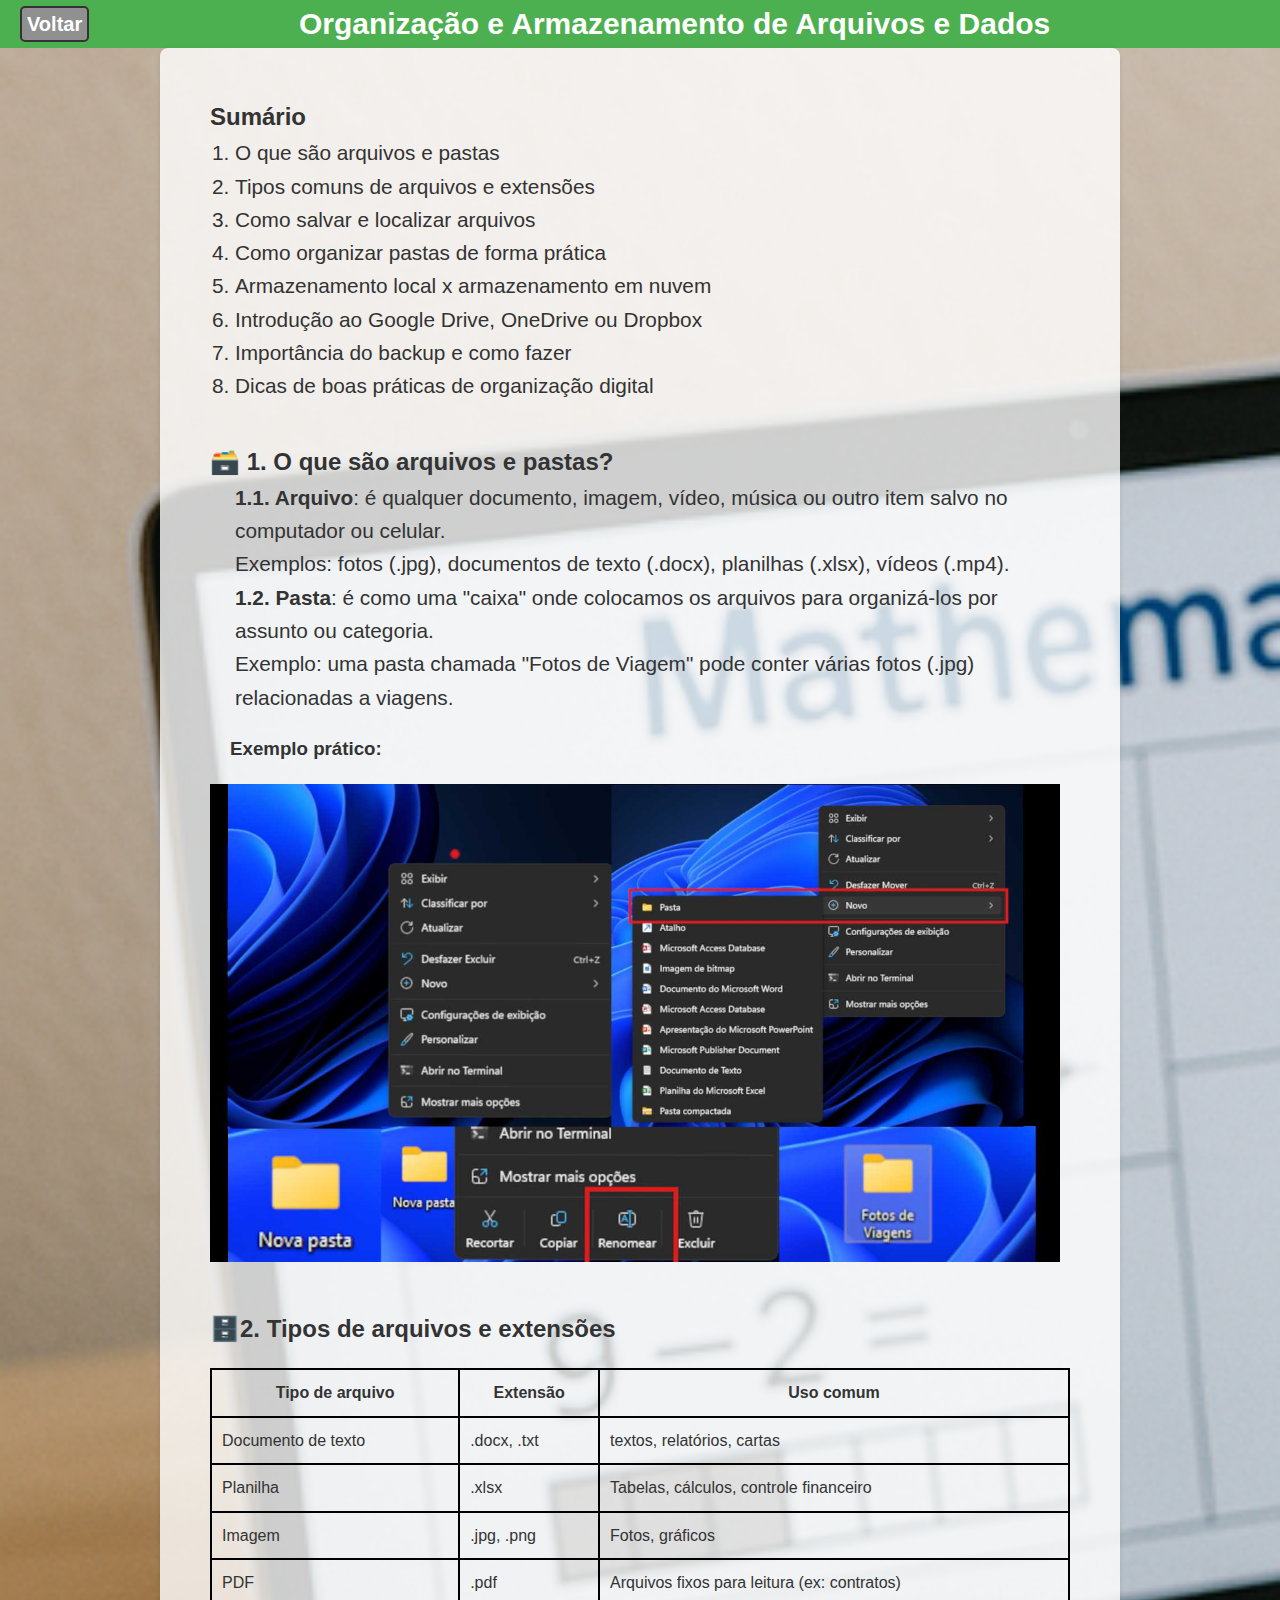
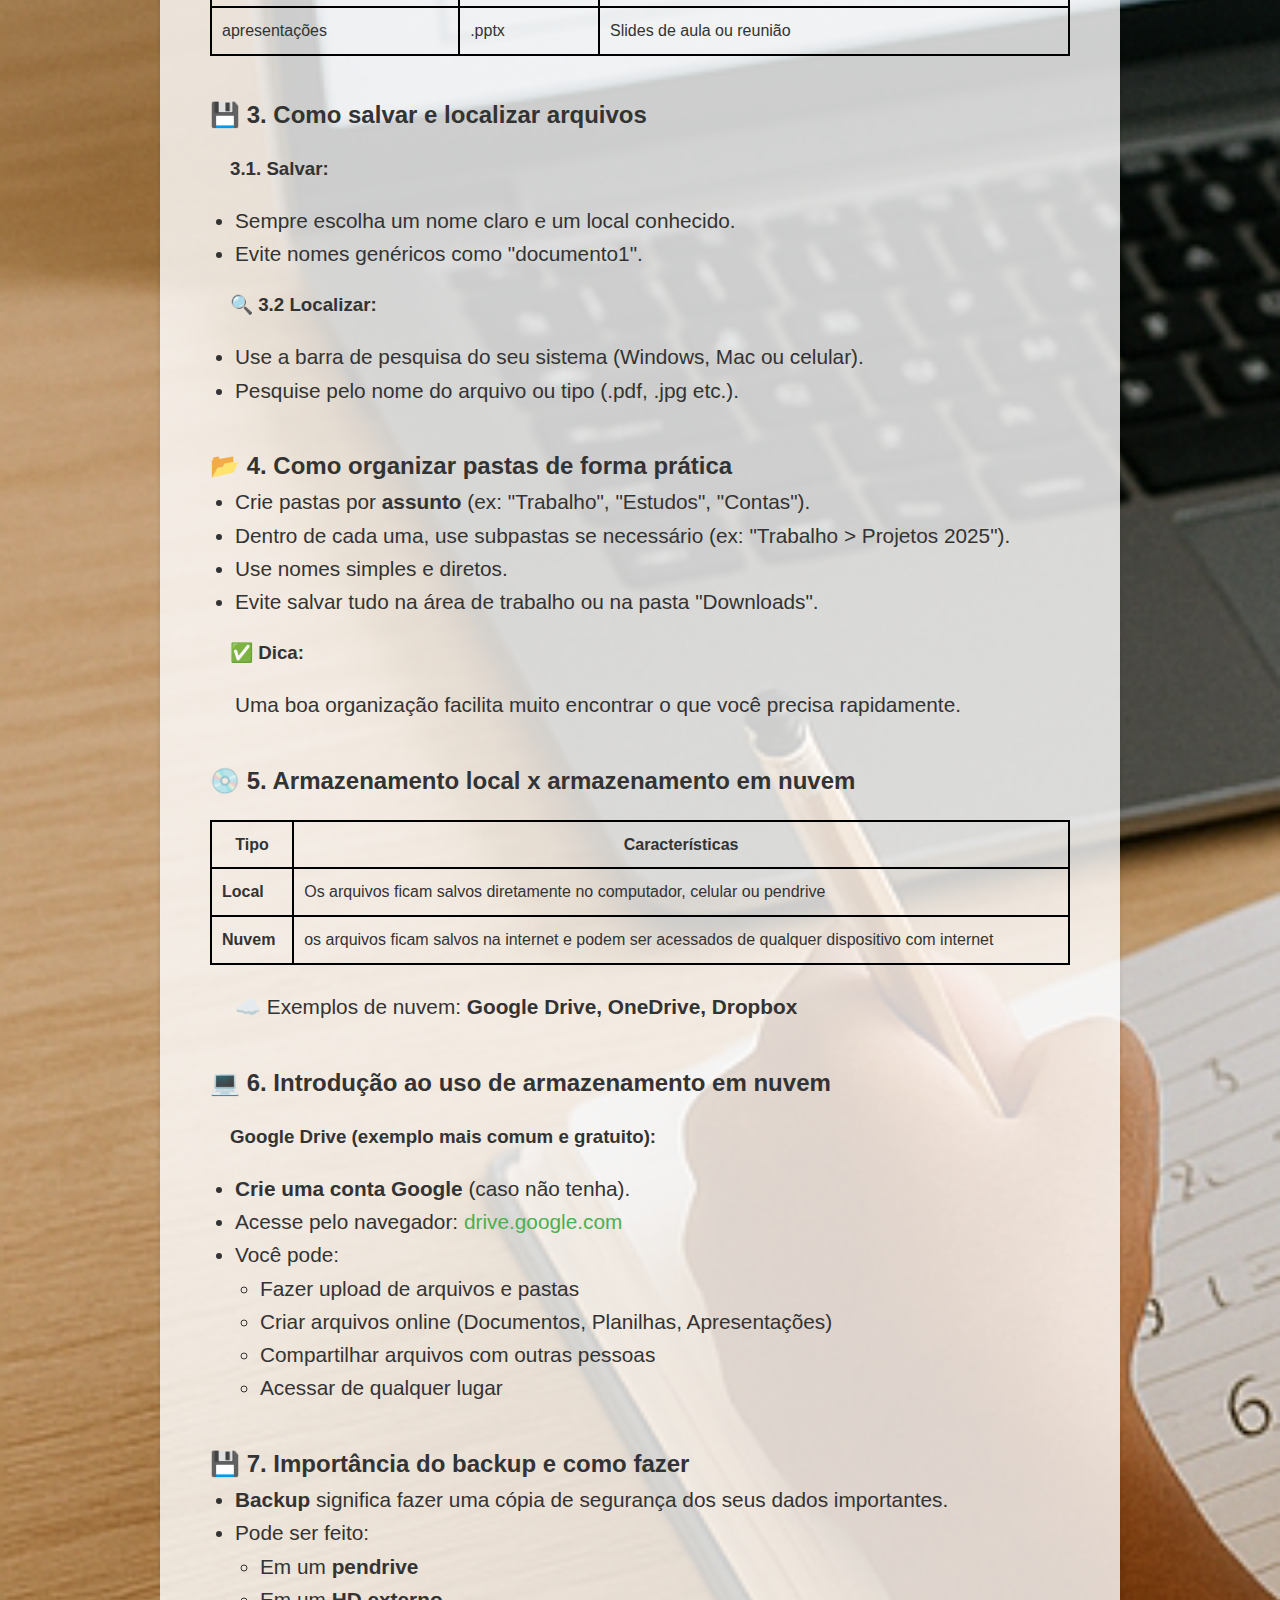
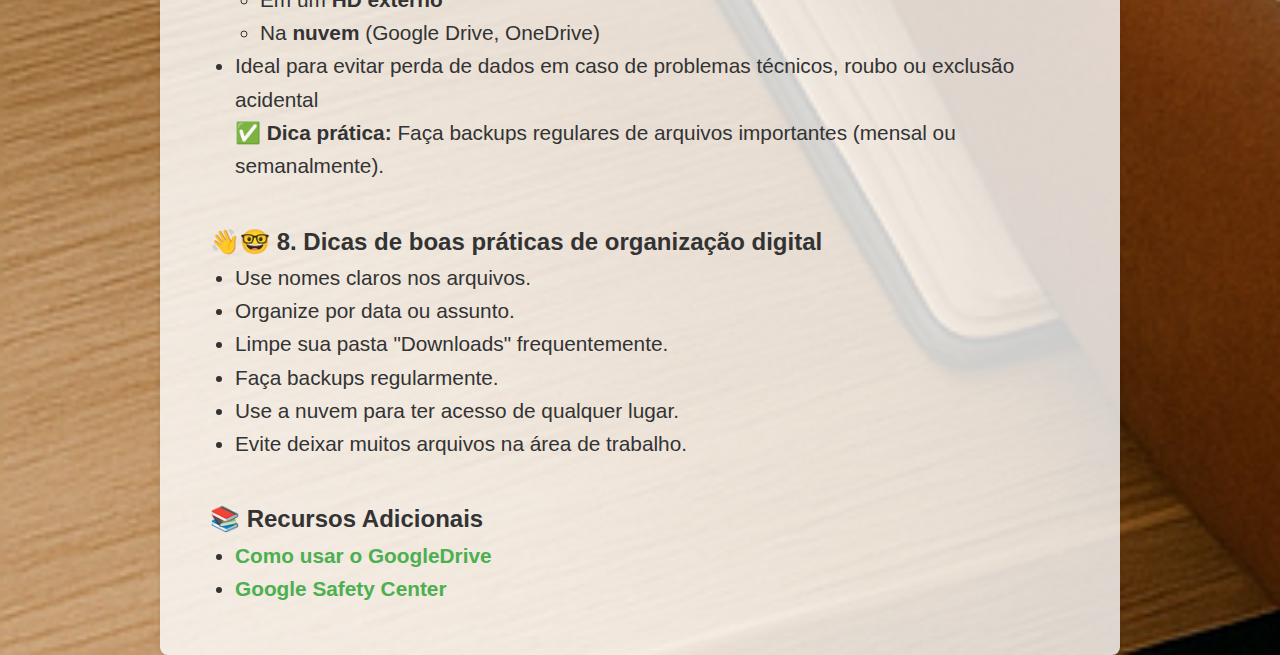
<file: Curso4.html>
<!DOCTYPE html>
<html lang="pt-BR">

<head>
    <meta charset="UTF-8">
    <meta name="viewport" content="width=device-width, initial-scale=1.0">
    <link rel="stylesheet" href="Cursos.css">
    <link rel="shortcut icon" href="./imgs/favicon.ico" type="image/x-icon">
    <title>Projeto de Alfabetização Digital</title>
</head>

<body>
    <header>
        <div class="locBtnVoltar">
            <a class="botao" onclick="voltar()">Voltar</a>
        </div>
        <div class="titulo">
            <h1>Organização e Armazenamento de Arquivos e Dados</h1>
        </div>
        <div class="esquerda"></div> <!-- vazia -->
    </header>
    <main>
        <section id="sumario">
            <h2>Sumário</h2>
            <ol>
                <li>O que são arquivos e pastas</li>
                <li>Tipos comuns de arquivos e extensões</li>
                <li>Como salvar e localizar arquivos</li>
                <li>Como organizar pastas de forma prática</li>
                <li>Armazenamento local x armazenamento em nuvem</li>
                <li>Introdução ao Google Drive, OneDrive ou Dropbox</li>
                <li>Importância do backup e como fazer</li>
                <li>Dicas de boas práticas de organização digital</li>
            </ol>
        </section>
        <section>
            <h2>🗃️ 1. O que são arquivos e pastas?</h2>
            <p><b> 1.1. Arquivo</b>: é qualquer documento, imagem, vídeo, música ou outro item salvo no computador ou celular.
                <br>
                Exemplos: fotos (.jpg), documentos de texto (.docx), planilhas (.xlsx), vídeos (.mp4).
                <br>
                <b> 1.2. Pasta</b>: é como uma "caixa" onde colocamos os arquivos para organizá-los por assunto ou categoria.
                <br>
                Exemplo: uma pasta chamada "Fotos de Viagem" pode conter várias fotos (.jpg) relacionadas a viagens.
            </p>
            <h3>Exemplo prático:</h3>
            <img id= "pastawindows"src="./imgs/Teste2.jpg" alt="Imagem mostrando como criar uma pasta no Windows">
        </section>
        <section>
            <h2>🗄️2. Tipos de arquivos e extensões</h2>
            <table class="tabela-curso2">
                <tr>
                    <th>Tipo de arquivo</th>
                    <th>Extensão</th>
                    <th>Uso comum</th>
                </tr>
                <tr>
                    <td>Documento de texto</td>
                    <td>.docx, .txt</td>
                    <td>textos, relatórios, cartas</td>
                </tr>
                <tr>
                    <td>Planilha</td>
                    <td> .xlsx</td>
                    <td>Tabelas, cálculos, controle financeiro</td>
                </tr>
                <tr>
                    <td>Imagem</td>
                    <td> .jpg, .png</td>
                    <td>Fotos, gráficos</td>
                </tr>
                <tr>
                    <td>PDF</td>
                    <td> .pdf</td>
                    <td>Arquivos fixos para leitura (ex: contratos)</td>
                </tr>
                <tr>
                    <td>apresentações</td>
                    <td> .pptx</td>
                    <td>Slides de aula ou reunião</td>
                </tr>
            </table>
        </section>
        <section>
            <h2> 💾 3. Como salvar e localizar arquivos</h2>
            <h3> 3.1. Salvar:</h3>
            <ul>
                <li>Sempre escolha um nome claro e um local conhecido.</li>
                <li>Evite nomes genéricos como "documento1".</li>
            </ul>
            <h3>🔍 3.2 Localizar:</h3>
            <ul>
                <li>Use a barra de pesquisa do seu sistema (Windows, Mac ou celular).</li>
                <li>Pesquise pelo nome do arquivo ou tipo (.pdf, .jpg etc.).</li>
            </ul>
        </section>
        <section>
            <h2>📂 4. Como organizar pastas de forma prática</h2>
            <ul>
                <li>Crie pastas por <b>assunto</b> (ex: "Trabalho", "Estudos", "Contas").</li>
                <li>Dentro de cada uma, use subpastas se necessário (ex: "Trabalho > Projetos 2025").</li>
                <li>Use nomes simples e diretos.</li>
                <li>Evite salvar tudo na área de trabalho ou na pasta "Downloads".</li>
            </ul>
            <h3>✅ Dica: </h3>
            <p>Uma boa organização facilita muito encontrar o que você precisa rapidamente.</p>
        </section>
        <section>
            <h2>💿 5. Armazenamento local x armazenamento em nuvem</h2>
            <table class="tabela-curso2">
            <tr>
                <th>Tipo</th>
                <th>Características</th>
            </tr>
            <tr>
                <td><strong>Local</strong></td>
                <td>Os arquivos ficam salvos diretamente no computador, celular ou pendrive</td>
            </tr>
            <tr>
                <td><strong>Nuvem</strong></td>
                <td>os arquivos ficam salvos na internet e podem ser acessados de qualquer dispositivo com internet</td>
            </tr>
        </table><br>
        <p>☁️ Exemplos de nuvem: <strong>Google Drive, OneDrive, Dropbox</strong></p>
        </section>
        <section>
            <h2>💻 6. Introdução ao uso de armazenamento em nuvem</h2>
            <h3>Google Drive (exemplo mais comum e gratuito):</h3>
            <ul>
                <li><strong>Crie uma conta Google</strong> (caso não tenha).</li>
                <li>Acesse pelo navegador: <a href="drive.google.com">drive.google.com</a></li>
                <li>
                    Você pode:
                    <ul class="sublista">
                        <li>Fazer upload de arquivos e pastas</li>
                        <li>Criar arquivos online (Documentos, Planilhas, Apresentações)</li>
                        <li>Compartilhar arquivos com outras pessoas</li>
                        <li>Acessar de qualquer lugar</li>
                    </ul>
                </li>
            </ul>
        </section>
        <section>
            <h2>💾 7. Importância do backup e como fazer</h2>
            <ul>
                <li><strong>Backup</strong> significa fazer uma cópia de segurança dos seus dados importantes.</li>
                <li>Pode ser feito:
                <ul class="sublista">
                    <li>Em um <strong>pendrive</strong></li>
                    <li>Em um <strong>HD externo</strong></li>
                    <li>Na <strong>nuvem</strong> (Google Drive, OneDrive)</li>
                </ul>
                <li>Ideal para evitar perda de dados em caso de problemas técnicos, roubo ou exclusão acidental</li>
            </ul>
            <p><strong>✅ Dica prática: </strong> Faça backups regulares de arquivos importantes (mensal ou semanalmente).</p>
        </section>
        <section>
            <h2>👋🤓 8. Dicas de boas práticas de organização digital</h2>
            <ul>
                <li>Use nomes claros nos arquivos.</li>
                <li>Organize por data ou assunto.</li>
                <li>Limpe sua pasta "Downloads" frequentemente.</li>
                <li>Faça backups regularmente.</li>
                <li>Use a nuvem para ter acesso de qualquer lugar.</li>
                <li>Evite deixar muitos arquivos na área de trabalho.</li>
            </ul>
                </section>
        <section>
            <h2>📚 Recursos Adicionais</h2>
            <ul>
                <li><a href="https://support.google.com/drive/answer/2424384?hl=pt-BR&co=GENIE.Platform%3DDesktop"><strong>Como usar o GoogleDrive</strong></a></li>
            
            <li><a href="https://safety.google"><strong>Google Safety Center</strong></a></li>
            </ul>
        </section>
    </main>
    <script src="Cursos.js"></script>
</body>

</html>
</file>
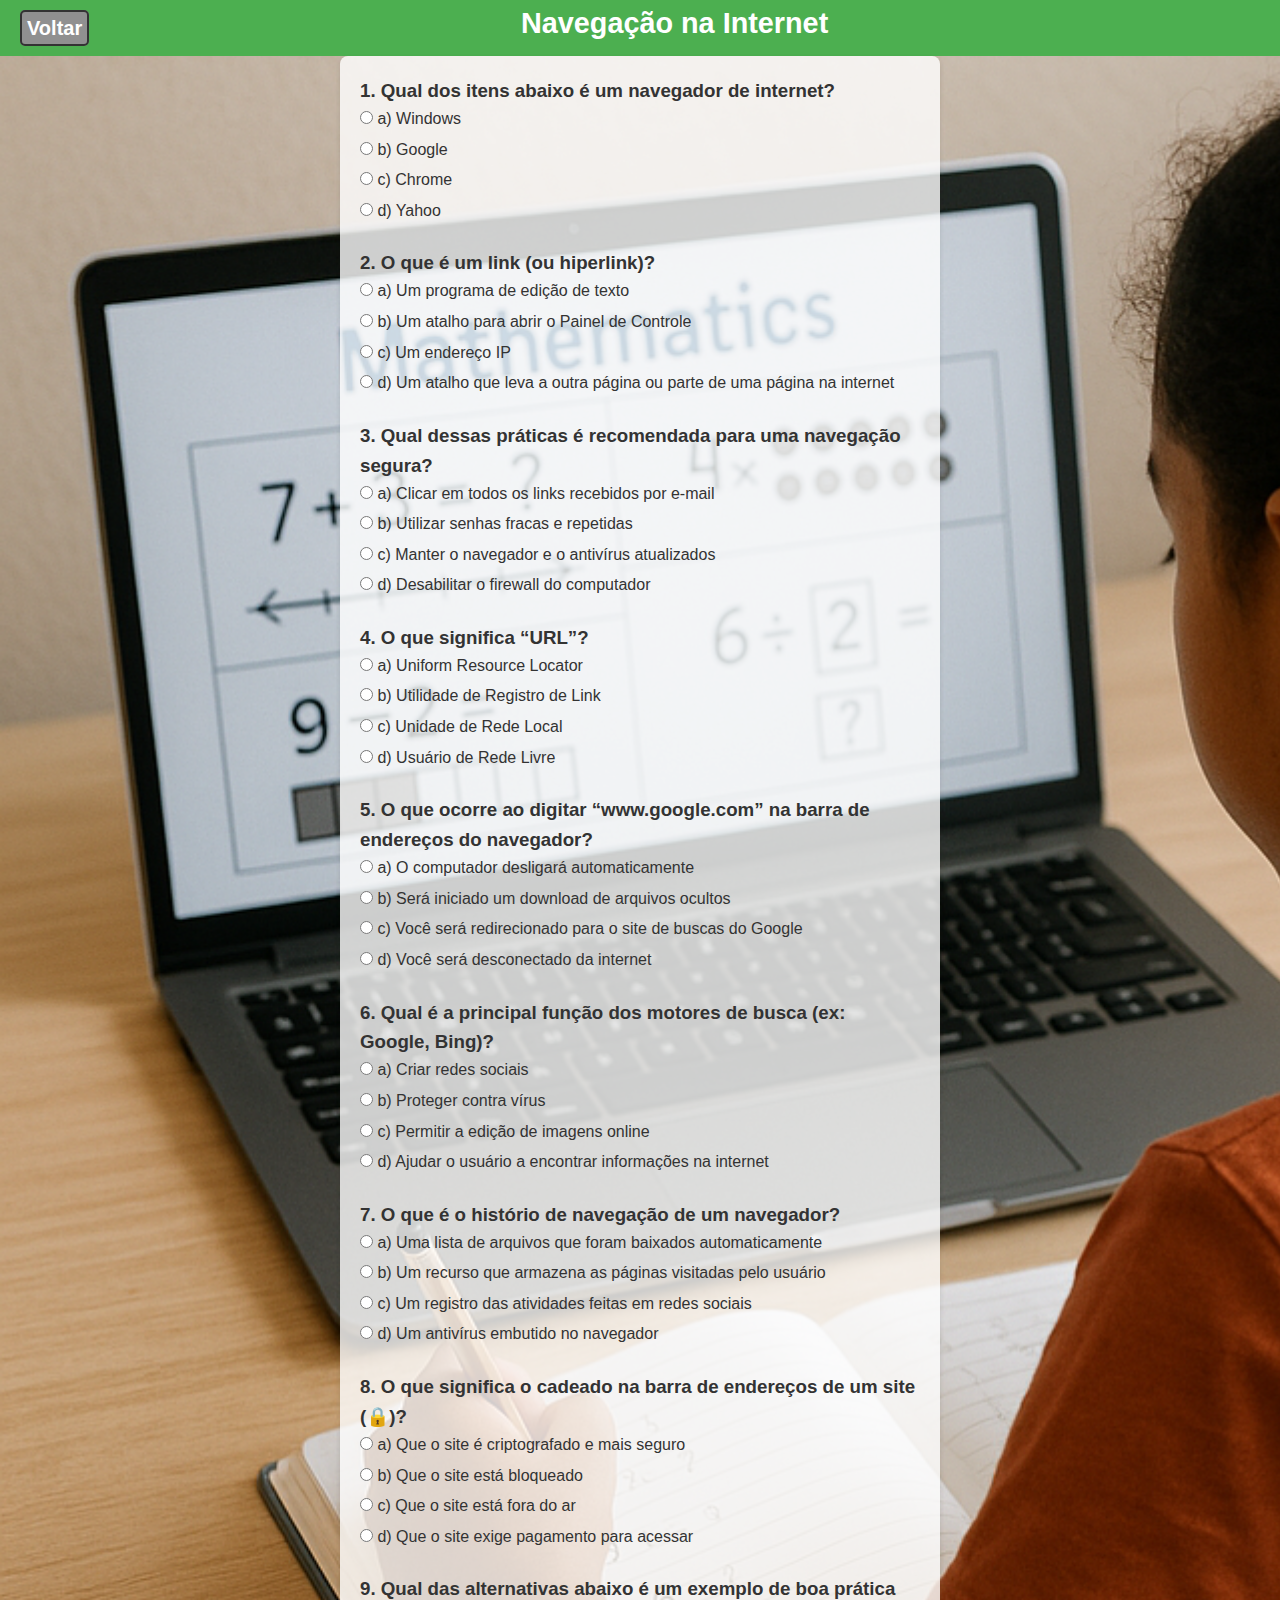
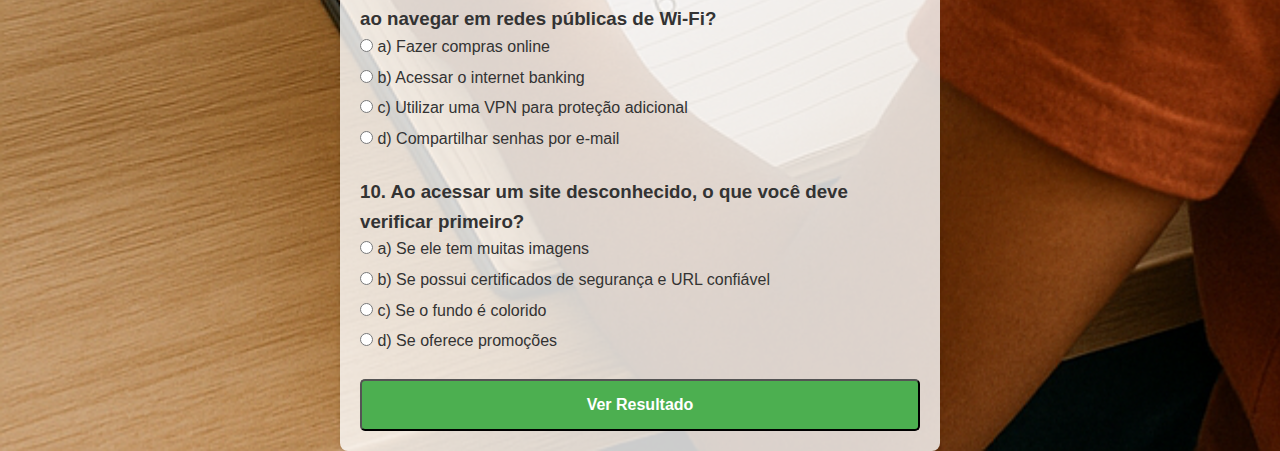
<file: simulado1.html>
<!DOCTYPE html>
<html lang="pt-BR">
<head>
  <meta charset="UTF-8">
  <meta name="viewport" content="width=device-width, initial-scale=1.0">
  <title>Simulado 1</title>
  <link rel="stylesheet" href="Simuladoscss.css">
  <link rel="shortcut icon" href="./imgs/favicon.ico" type="image/x-icon">
</head>
<body>
  <header>
    <div class="locBtnVoltar">
    <a class="botao" onclick="voltar()">Voltar</a>
    </div>
    <div class="titulo">
  <h1 id="titulo" data-mobile-text="Internet">Navegação na Internet</h1>
    </div>
    <div class="esquerda"></div> <!-- vazia -->
</header>
<main>  
  <form id="simulado1" class="quizForm">
   <div class="question">
      <h3>1. Qual dos itens abaixo é um navegador de internet?</h3>
      <label><input type="radio" name="q1" value="a"> a) Windows</label>
      <label><input type="radio" name="q1" value="b"> b) Google</label>
      <label><input type="radio" name="q1" value="c"> c) Chrome</label>
      <label><input type="radio" name="q1" value="d"> d) Yahoo</label>
    </div>

    <div class="question">
      <h3>2. O que é um link (ou hiperlink)?</h3>
      <label><input type="radio" name="q2" value="a"> a) Um programa de edição de texto</label>
      <label><input type="radio" name="q2" value="b"> b) Um atalho para abrir o Painel de Controle</label>
      <label><input type="radio" name="q2" value="c"> c) Um endereço IP</label>
      <label><input type="radio" name="q2" value="d"> d) Um atalho que leva a outra página ou parte de uma página na internet</label>
    </div>

    <div class="question">
      <h3>3. Qual dessas práticas é recomendada para uma navegação segura?</h3>
      <label><input type="radio" name="q3" value="a"> a) Clicar em todos os links recebidos por e-mail</label>
      <label><input type="radio" name="q3"value="b"> b) Utilizar senhas fracas e repetidas</label>
      <label><input type="radio" name="q3" value="c"> c) Manter o navegador e o antivírus atualizados</label>
      <label><input type="radio" name="q3" value="d"> d) Desabilitar o firewall do computador</label>
    </div>

    <div class="question">
      <h3>4. O que significa “URL”?</h3>
      <label><input type="radio" name="q4" value="a"> a) Uniform Resource Locator</label>
      <label><input type="radio" name="q4" value="b"> b) Utilidade de Registro de Link</label>
      <label><input type="radio" name="q4" value="c"> c) Unidade de Rede Local</label>
      <label><input type="radio" name="q4" value="d"> d) Usuário de Rede Livre</label>
    </div>

    <div class="question">
      <h3>5. O que ocorre ao digitar “www.google.com” na barra de endereços do navegador?</h3>
      <label><input type="radio" name="q5" value="a"> a) O computador desligará automaticamente</label>
      <label><input type="radio" name="q5" value="b"> b) Será iniciado um download de arquivos ocultos</label>
      <label><input type="radio" name="q5" value="c"> c) Você será redirecionado para o site de buscas do Google</label>
      <label><input type="radio" name="q5" value="d"> d) Você será desconectado da internet</label>
    </div>

    <div class="question">
      <h3>6. Qual é a principal função dos motores de busca (ex: Google, Bing)?</h3>
      <label><input type="radio" name="q6" value="a"> a) Criar redes sociais</label>
      <label><input type="radio" name="q6" value="b"> b) Proteger contra vírus</label>
      <label><input type="radio" name="q6" value="c"> c) Permitir a edição de imagens online</label>
      <label><input type="radio" name="q6" value="d"> d) Ajudar o usuário a encontrar informações na internet</label>
    </div>

    <div class="question">
      <h3>7. O que é o histório de navegação de um navegador?</h3>
      <label><input type="radio" name="q7" value="a"> a) Uma lista de arquivos que foram baixados automaticamente</label>
      <label><input type="radio" name="q7" value="b"> b) Um recurso que armazena as páginas visitadas pelo usuário</label>
      <label><input type="radio" name="q7" value="c"> c) Um registro das atividades feitas em redes sociais</label>
      <label><input type="radio" name="q7" value="d"> d) Um antivírus embutido no navegador</label>
    </div>

    <div class="question">
      <h3>8. O que significa o cadeado na barra de endereços de um site (🔒)?</h3>
      <label><input type="radio" name="q8" value="a"> a) Que o site é criptografado e mais seguro</label>
      <label><input type="radio" name="q8" value="b"> b) Que o site está bloqueado</label>
      <label><input type="radio" name="q8" value="c"> c) Que o site está fora do ar</label>
      <label><input type="radio" name="q8" value="d"> d) Que o site exige pagamento para acessar</label>
    </div>

    <div class="question">
      <h3>9. Qual das alternativas abaixo é um exemplo de boa prática ao navegar em redes públicas de Wi-Fi?</h3>
      <label><input type="radio" name="q9" value="a"> a) Fazer compras online</label>
      <label><input type="radio" name="q9" value="b"> b) Acessar o internet banking</label>
      <label><input type="radio" name="q9" value="c"> c) Utilizar uma VPN para proteção adicional</label>
      <label><input type="radio" name="q9" value="d"> d) Compartilhar senhas por e-mail</label>
    </div>

    <div class="question">
      <h3>10. Ao acessar um site desconhecido, o que você deve verificar primeiro?</h3>
      <label><input type="radio" name="q10" value="a"> a) Se ele tem muitas imagens</label>
      <label><input type="radio" name="q10" value="b"> b) Se possui certificados de segurança e URL confiável</label>
      <label><input type="radio" name="q10" value="c"> c) Se o fundo é colorido</label>
      <label><input type="radio" name="q10" value="d"> d) Se oferece promoções</label>
    </div>

    <button type="button" class="corrigir" onclick="corrigir('simulado1')">Ver Resultado</button>
  </form>
  <section class="result">
    <div id="resultado"></div>
    <button id="fazerDenovo" onclick="window.location.reload()">Fazer novamente?</button>
    <button id="sair" onclick="window.location.href='index.html#Simulados'">Sair</button>
  </section>
  </main>

<script src="Simulados.js"></script>
</body>
</html>
</file>
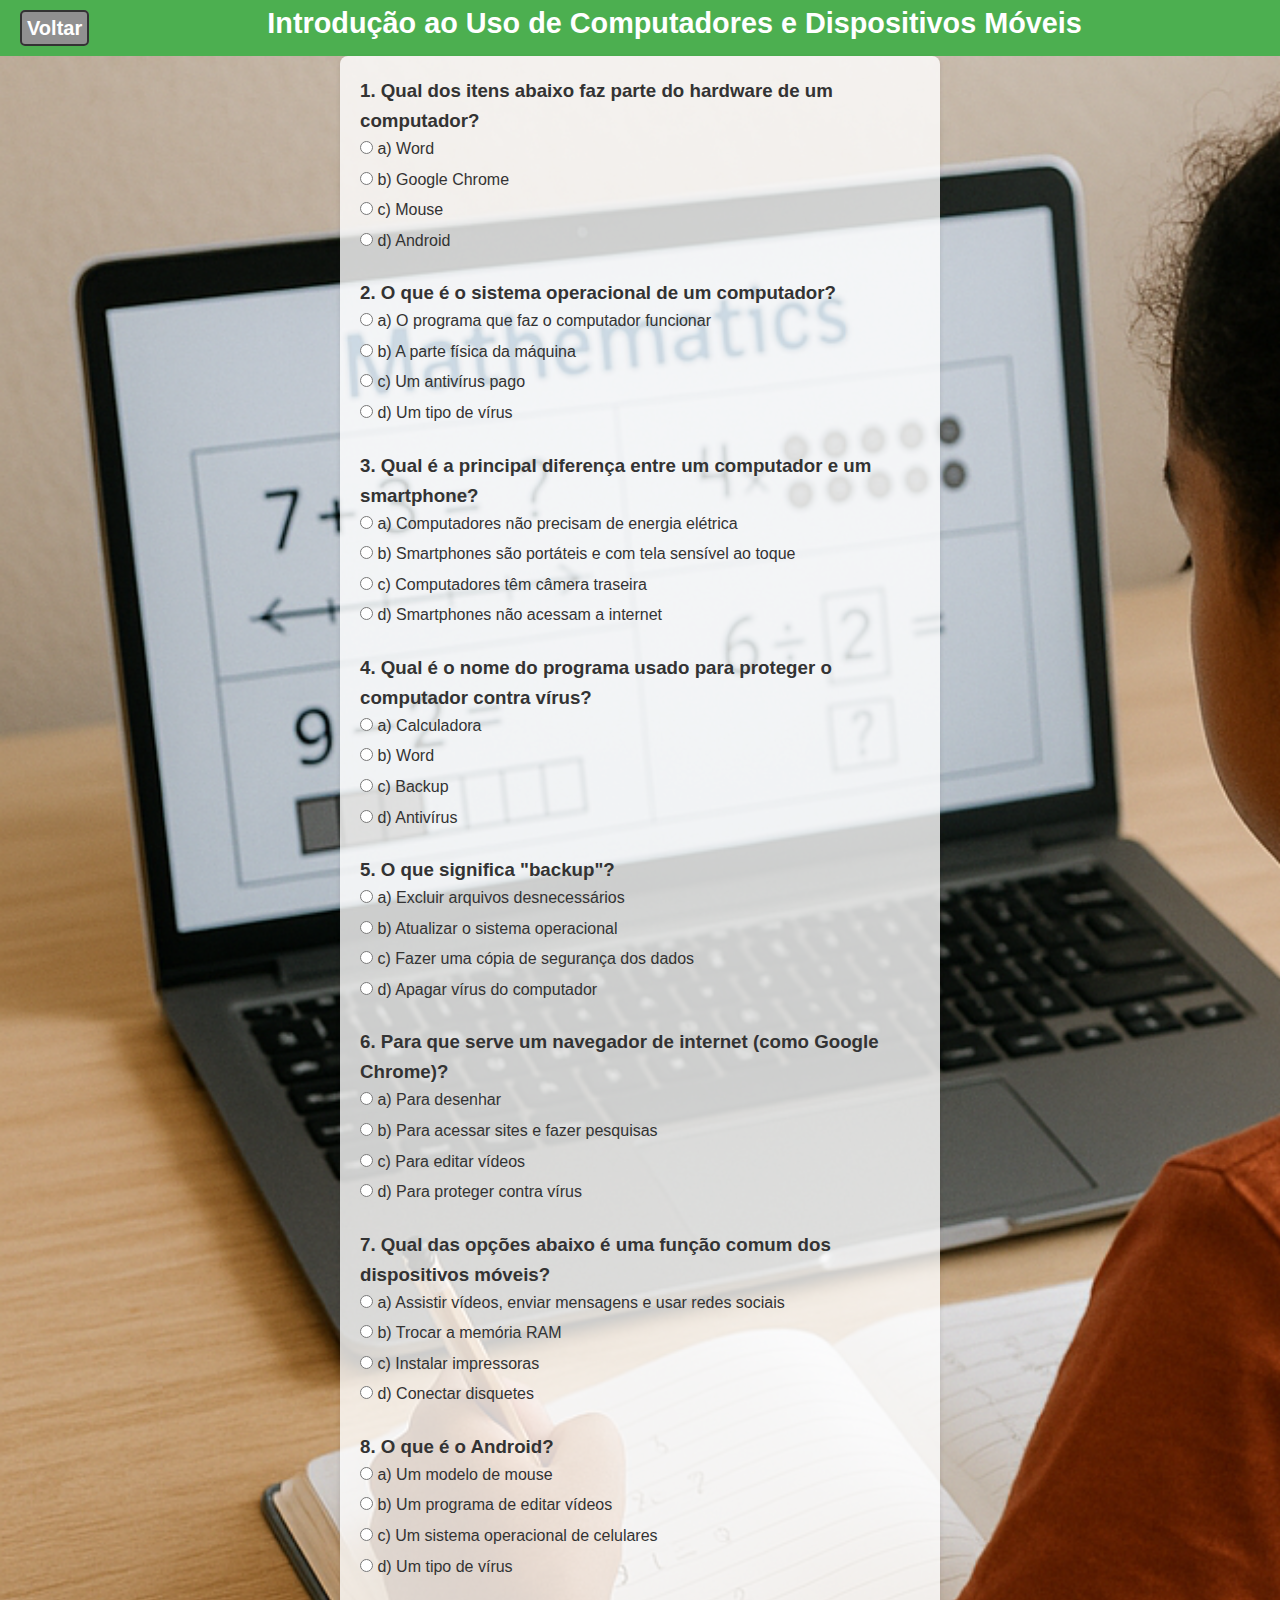
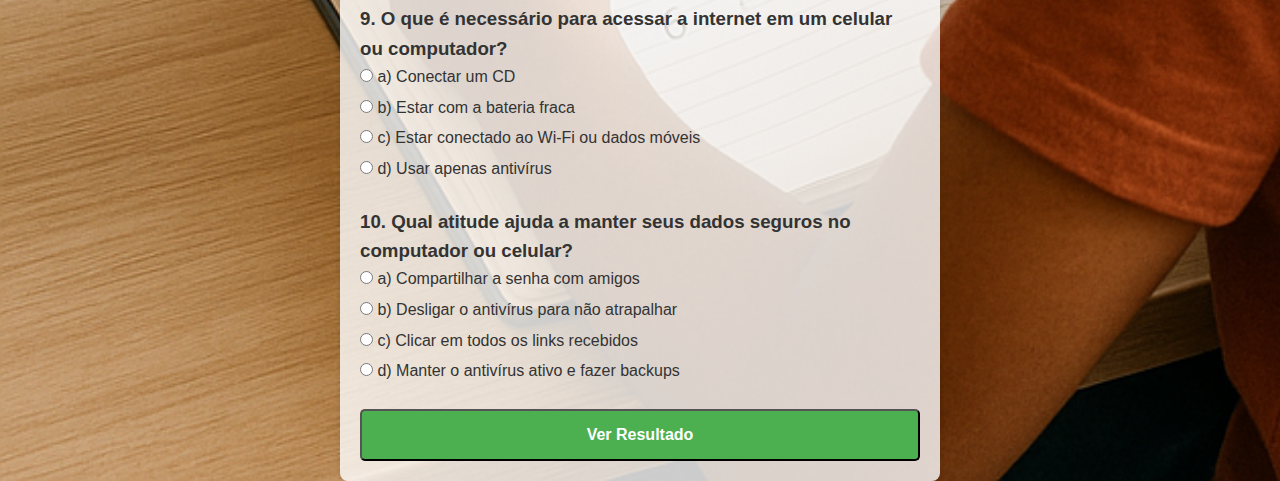
<file: simulado2.html>
<!DOCTYPE html>
<html lang="pt-BR">
<head>
  <meta charset="UTF-8">
  <meta name="viewport" content="width=device-width, initial-scale=1.0">
  <title>Simulado 2</title>
  <link rel="stylesheet" href="Simuladoscss.css">
  <link rel="shortcut icon" href="./imgs/favicon.ico" type="image/x-icon">
</head>
<body>
  <header>
    <div class="locBtnVoltar">
    <a class="botao" onclick="voltar()">Voltar</a>
    </div>
    <div class="titulo">
  <h1 id="titulo" data-mobile-text="Computadores e Dispositivos">Introdução ao Uso de Computadores e Dispositivos Móveis</h1>
    </div>
    <div class="esquerda"></div> <!-- vazia -->
</header>
<main>  
  <form id="simulado2" class="quizForm">
   <div class="question">
      <h3>1. Qual dos itens abaixo faz parte do hardware de um computador?</h3>
      <label><input type="radio" name="q1" value="a"> a) Word</label>
      <label><input type="radio" name="q1" value="b"> b) Google Chrome</label>
      <label><input type="radio" name="q1" value="c"> c) Mouse</label>
      <label><input type="radio" name="q1" value="d"> d) Android</label>
    </div>

    <div class="question">
      <h3>2. O que é o sistema operacional de um computador?</h3>
      <label><input type="radio" name="q2" value="a"> a) O programa que faz o computador funcionar</label>
      <label><input type="radio" name="q2" value="b"> b) A parte física da máquina</label>
      <label><input type="radio" name="q2" value="c"> c) Um antivírus pago</label>
      <label><input type="radio" name="q2" value="d"> d) Um tipo de vírus</label>
    </div>

    <div class="question">
      <h3>3. Qual é a principal diferença entre um computador e um smartphone?</h3>
      <label><input type="radio" name="q3" value="a"> a) Computadores não precisam de energia elétrica</label>
      <label><input type="radio" name="q3"value="b"> b) Smartphones são portáteis e com tela sensível ao toque</label>
      <label><input type="radio" name="q3" value="c"> c) Computadores têm câmera traseira</label>
      <label><input type="radio" name="q3" value="d"> d) Smartphones não acessam a internet</label>
    </div>

    <div class="question">
      <h3>4. Qual é o nome do programa usado para proteger o computador contra vírus?</h3>
      <label><input type="radio" name="q4" value="a"> a) Calculadora</label>
      <label><input type="radio" name="q4" value="b"> b) Word</label>
      <label><input type="radio" name="q4" value="c"> c) Backup</label>
      <label><input type="radio" name="q4" value="d"> d) Antivírus</label>
    </div>

    <div class="question">
      <h3>5. O que significa "backup"?</h3>
      <label><input type="radio" name="q5" value="a"> a) Excluir arquivos desnecessários</label>
      <label><input type="radio" name="q5" value="b"> b) Atualizar o sistema operacional</label>
      <label><input type="radio" name="q5" value="c"> c) Fazer uma cópia de segurança dos dados</label>
      <label><input type="radio" name="q5" value="d"> d) Apagar vírus do computador</label>
    </div>

    <div class="question">
      <h3>6. Para que serve um navegador de internet (como Google Chrome)?</h3>
      <label><input type="radio" name="q6" value="a"> a) Para desenhar</label>
      <label><input type="radio" name="q6" value="b"> b) Para acessar sites e fazer pesquisas</label>
      <label><input type="radio" name="q6" value="c"> c) Para editar vídeos</label>
      <label><input type="radio" name="q6" value="d"> d) Para proteger contra vírus</label>
    </div>

    <div class="question">
      <h3>7. Qual das opções abaixo é uma função comum dos dispositivos móveis?</h3>
      <label><input type="radio" name="q7" value="a"> a) Assistir vídeos, enviar mensagens e usar redes sociais</label>
      <label><input type="radio" name="q7" value="b"> b) Trocar a memória RAM</label>
      <label><input type="radio" name="q7" value="c"> c) Instalar impressoras</label>
      <label><input type="radio" name="q7" value="d"> d) Conectar disquetes</label>
    </div>

    <div class="question">
      <h3>8. O que é o Android?</h3>
      <label><input type="radio" name="q8" value="a"> a) Um modelo de mouse</label>
      <label><input type="radio" name="q8" value="b"> b) Um programa de editar vídeos</label>
      <label><input type="radio" name="q8" value="c"> c) Um sistema operacional de celulares</label>
      <label><input type="radio" name="q8" value="d"> d) Um tipo de vírus</label>
    </div>

    <div class="question">
      <h3>9. O que é necessário para acessar a internet em um celular ou computador?</h3>
      <label><input type="radio" name="q9" value="a"> a) Conectar um CD</label>
      <label><input type="radio" name="q9" value="b"> b) Estar com a bateria fraca</label>
      <label><input type="radio" name="q9" value="c"> c) Estar conectado ao Wi-Fi ou dados móveis</label>
      <label><input type="radio" name="q9" value="d"> d) Usar apenas antivírus</label>
    </div>

    <div class="question">
      <h3>10. Qual atitude ajuda a manter seus dados seguros no computador ou celular?</h3>
      <label><input type="radio" name="q10" value="a"> a) Compartilhar a senha com amigos</label>
      <label><input type="radio" name="q10" value="b"> b) Desligar o antivírus para não atrapalhar</label>
      <label><input type="radio" name="q10" value="c"> c) Clicar em todos os links recebidos</label>
      <label><input type="radio" name="q10" value="d"> d) Manter o antivírus ativo e fazer backups</label>
    </div>

    <button type="button" class="corrigir" onclick="corrigir('simulado2')">Ver Resultado</button>
  </form>
  <section class="result">
    <div id="resultado"></div>
    <button id="fazerDenovo" onclick="window.location.reload()">Fazer novamente?</button>
    <button id="sair" onclick="window.location.href='index.html#Simulados'">Sair</button>
  </section>
  </main>

<script src="Simulados.js"></script>
</body>
</html>
</file>
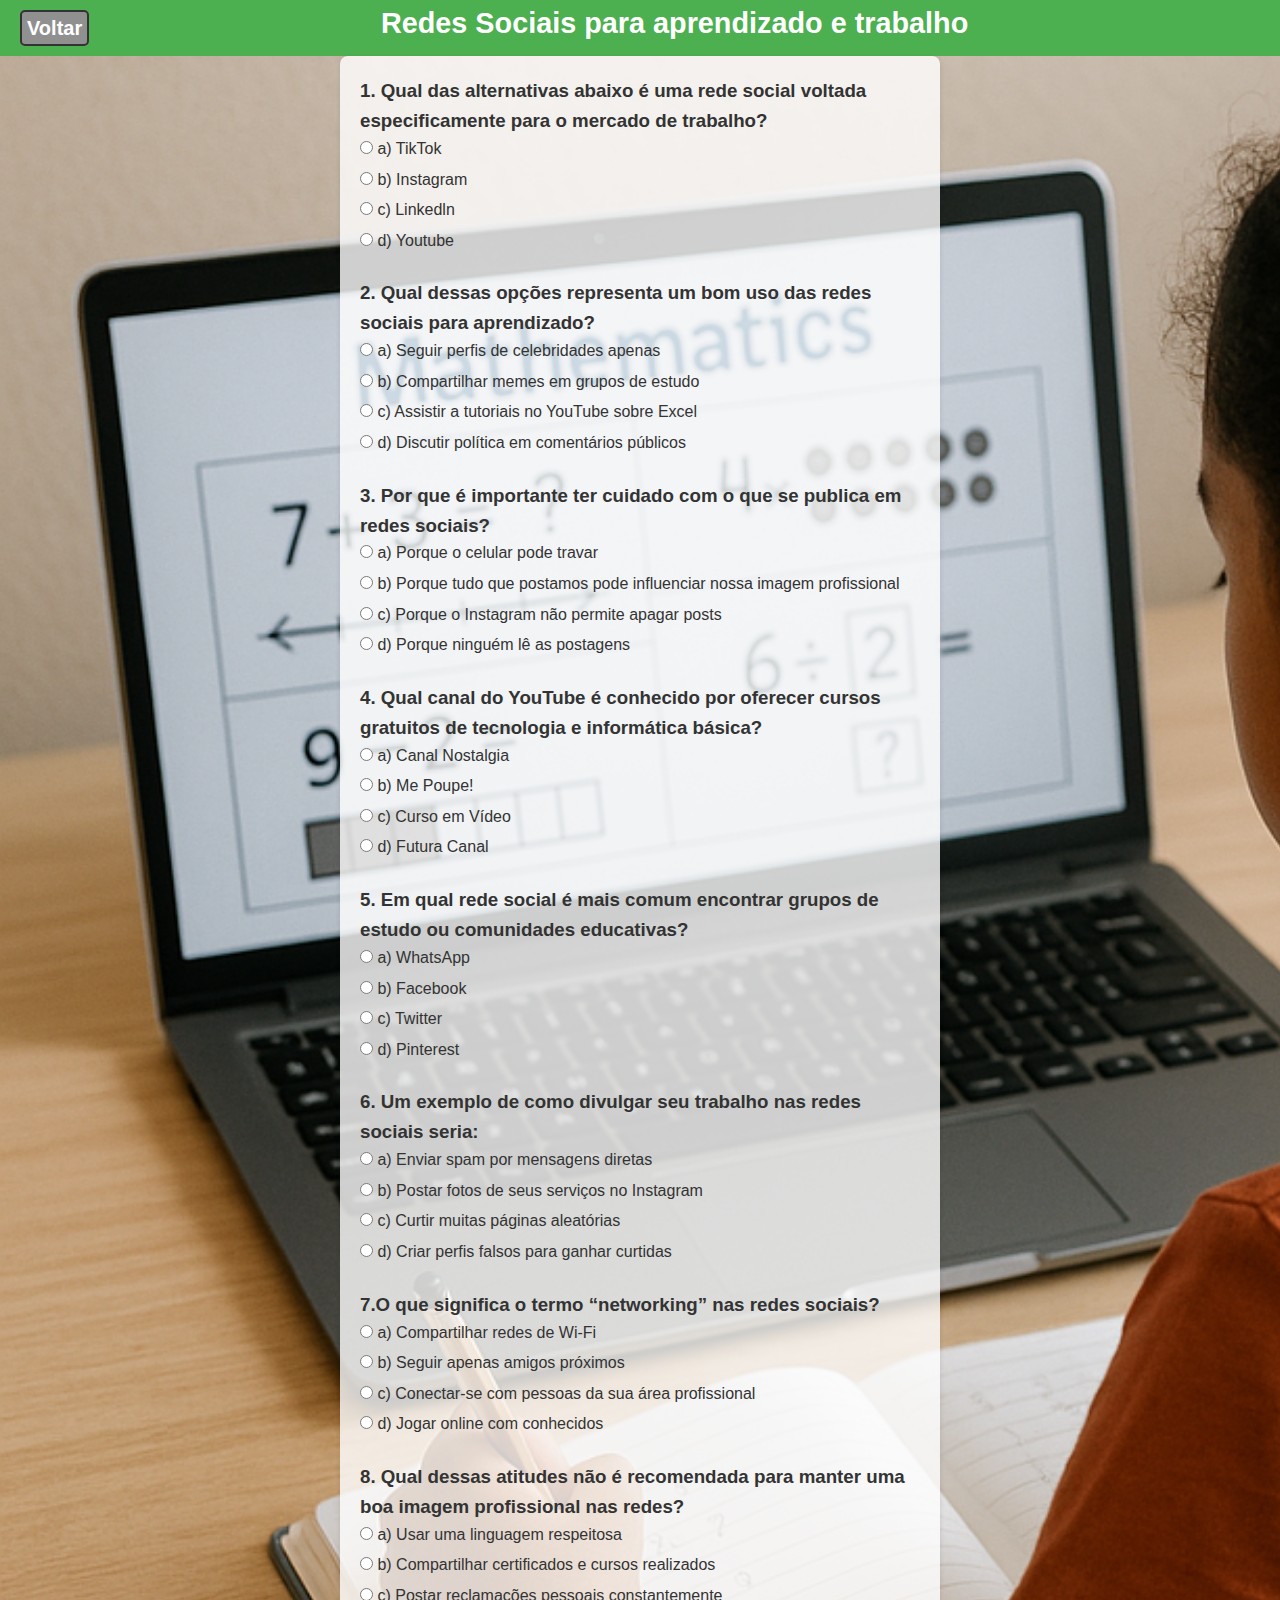
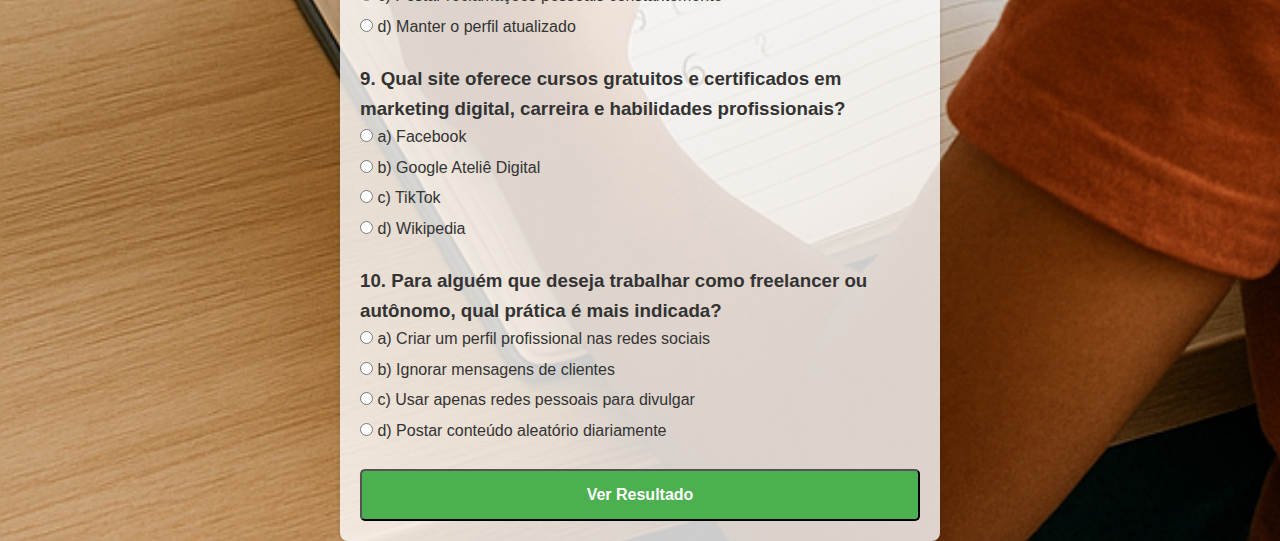
<file: simulado3.html>
<!DOCTYPE html>
<html lang="pt-BR">
<head>
  <meta charset="UTF-8">
  <meta name="viewport" content="width=device-width, initial-scale=1.0">
  <title>Simulado 3</title>
  <link rel="stylesheet" href="Simuladoscss.css">
  <link rel="shortcut icon" href="./imgs/favicon.ico" type="image/x-icon">
</head>
<body>
  <header>
    <div class="locBtnVoltar">
    <a class="botao" onclick="voltar()">Voltar</a>
    </div>
    <div class="titulo">
  <h1 id="titulo" data-mobile-text="Redes sociais para trabalho">Redes Sociais para aprendizado e trabalho </h1>
    </div>
    <div class="esquerda"></div> <!-- vazia -->
</header>
<main>  
  <form id="simulado3" class="quizForm">
   <div class="question">
      <h3>1. Qual das alternativas abaixo é uma rede social voltada especificamente para o mercado de trabalho?</h3>
      <label><input type="radio" name="q1" value="a"> a) TikTok</label>
      <label><input type="radio" name="q1" value="b"> b) Instagram</label>
      <label><input type="radio" name="q1" value="c"> c) Linkedln</label>
      <label><input type="radio" name="q1" value="d"> d) Youtube</label>
    </div>

    <div class="question">
      <h3>2. Qual dessas opções representa um bom uso das redes sociais para aprendizado?</h3>
      <label><input type="radio" name="q2" value="a"> a) Seguir perfis de celebridades apenas</label>
      <label><input type="radio" name="q2" value="b"> b) Compartilhar memes em grupos de estudo </label>
      <label><input type="radio" name="q2" value="c"> c) Assistir a tutoriais no YouTube sobre Excel</label>
      <label><input type="radio" name="q2" value="d"> d) Discutir política em comentários públicos</label>
    </div>

    <div class="question">
      <h3>3. Por que é importante ter cuidado com o que se publica em redes sociais?</h3>
      <label><input type="radio" name="q3" value="a"> a) Porque o celular pode travar</label>
      <label><input type="radio" name="q3"value="b"> b) Porque tudo que postamos pode influenciar nossa imagem profissional</label>
      <label><input type="radio" name="q3" value="c"> c) Porque o Instagram não permite apagar posts</label>
      <label><input type="radio" name="q3" value="d"> d) Porque ninguém lê as postagens</label>
    </div>

    <div class="question">
      <h3>4. Qual canal do YouTube é conhecido por oferecer cursos gratuitos de tecnologia e informática básica?</h3>
      <label><input type="radio" name="q4" value="a"> a) Canal Nostalgia</label>
      <label><input type="radio" name="q4" value="b"> b) Me Poupe!</label>
      <label><input type="radio" name="q4" value="c"> c) Curso em Vídeo</label>
      <label><input type="radio" name="q4" value="d"> d) Futura Canal</label>
    </div>

    <div class="question">
      <h3>5. Em qual rede social é mais comum encontrar grupos de estudo ou comunidades educativas?</h3>
      <label><input type="radio" name="q5" value="a"> a) WhatsApp</label>
      <label><input type="radio" name="q5" value="b"> b) Facebook</label>
      <label><input type="radio" name="q5" value="c"> c) Twitter</label>
      <label><input type="radio" name="q5" value="d"> d) Pinterest</label>
    </div>

    <div class="question">
      <h3>6. Um exemplo de como divulgar seu trabalho nas redes sociais seria:</h3>
      <label><input type="radio" name="q6" value="a"> a) Enviar spam por mensagens diretas</label>
      <label><input type="radio" name="q6" value="b"> b) Postar fotos de seus serviços no Instagram</label>
      <label><input type="radio" name="q6" value="c"> c) Curtir muitas páginas aleatórias</label>
      <label><input type="radio" name="q6" value="d"> d) Criar perfis falsos para ganhar curtidas</label>
    </div>

    <div class="question">
      <h3>7.O que significa o termo “networking” nas redes sociais?</h3>
      <label><input type="radio" name="q7" value="a"> a) Compartilhar redes de Wi-Fi</label>
      <label><input type="radio" name="q7" value="b"> b) Seguir apenas amigos próximos</label>
      <label><input type="radio" name="q7" value="c"> c) Conectar-se com pessoas da sua área profissional</label>
      <label><input type="radio" name="q7" value="d"> d) Jogar online com conhecidos</label>
    </div>

    <div class="question">
      <h3>8. Qual dessas atitudes não é recomendada para manter uma boa imagem profissional nas redes?</h3>
      <label><input type="radio" name="q8" value="a"> a) Usar uma linguagem respeitosa</label>
      <label><input type="radio" name="q8" value="b"> b) Compartilhar certificados e cursos realizados</label>
      <label><input type="radio" name="q8" value="c"> c) Postar reclamações pessoais constantemente</label>
      <label><input type="radio" name="q8" value="d"> d) Manter o perfil atualizado</label>
    </div>

    <div class="question">
      <h3>9. Qual site oferece cursos gratuitos e certificados em marketing digital, carreira e habilidades profissionais?</h3>
      <label><input type="radio" name="q9" value="a"> a) Facebook</label>
      <label><input type="radio" name="q9" value="b"> b) Google Ateliê Digital</label>
      <label><input type="radio" name="q9" value="c"> c) TikTok</label>
      <label><input type="radio" name="q9" value="d"> d) Wikipedia</label>
    </div>

    <div class="question">
      <h3>10. Para alguém que deseja trabalhar como freelancer ou autônomo, qual prática é mais indicada?</h3>
      <label><input type="radio" name="q10" value="a"> a) Criar um perfil profissional nas redes sociais</label>
      <label><input type="radio" name="q10" value="b"> b) Ignorar mensagens de clientes</label>
      <label><input type="radio" name="q10" value="c"> c) Usar apenas redes pessoais para divulgar</label>
      <label><input type="radio" name="q10" value="d"> d) Postar conteúdo aleatório diariamente</label>
    </div>

    <button type="button" class="corrigir" onclick="corrigir('simulado3')">Ver Resultado</button>
  </form>
  <section class="result">
    <div id="resultado"></div>
    <button id="fazerDenovo" onclick="window.location.reload()">Fazer novamente?</button>
    <button id="sair" onclick="window.location.href='index.html#Simulados'">Sair</button>
  </section>
  </main>

<script src="Simulados.js"></script>
</body>
</html>
</file>
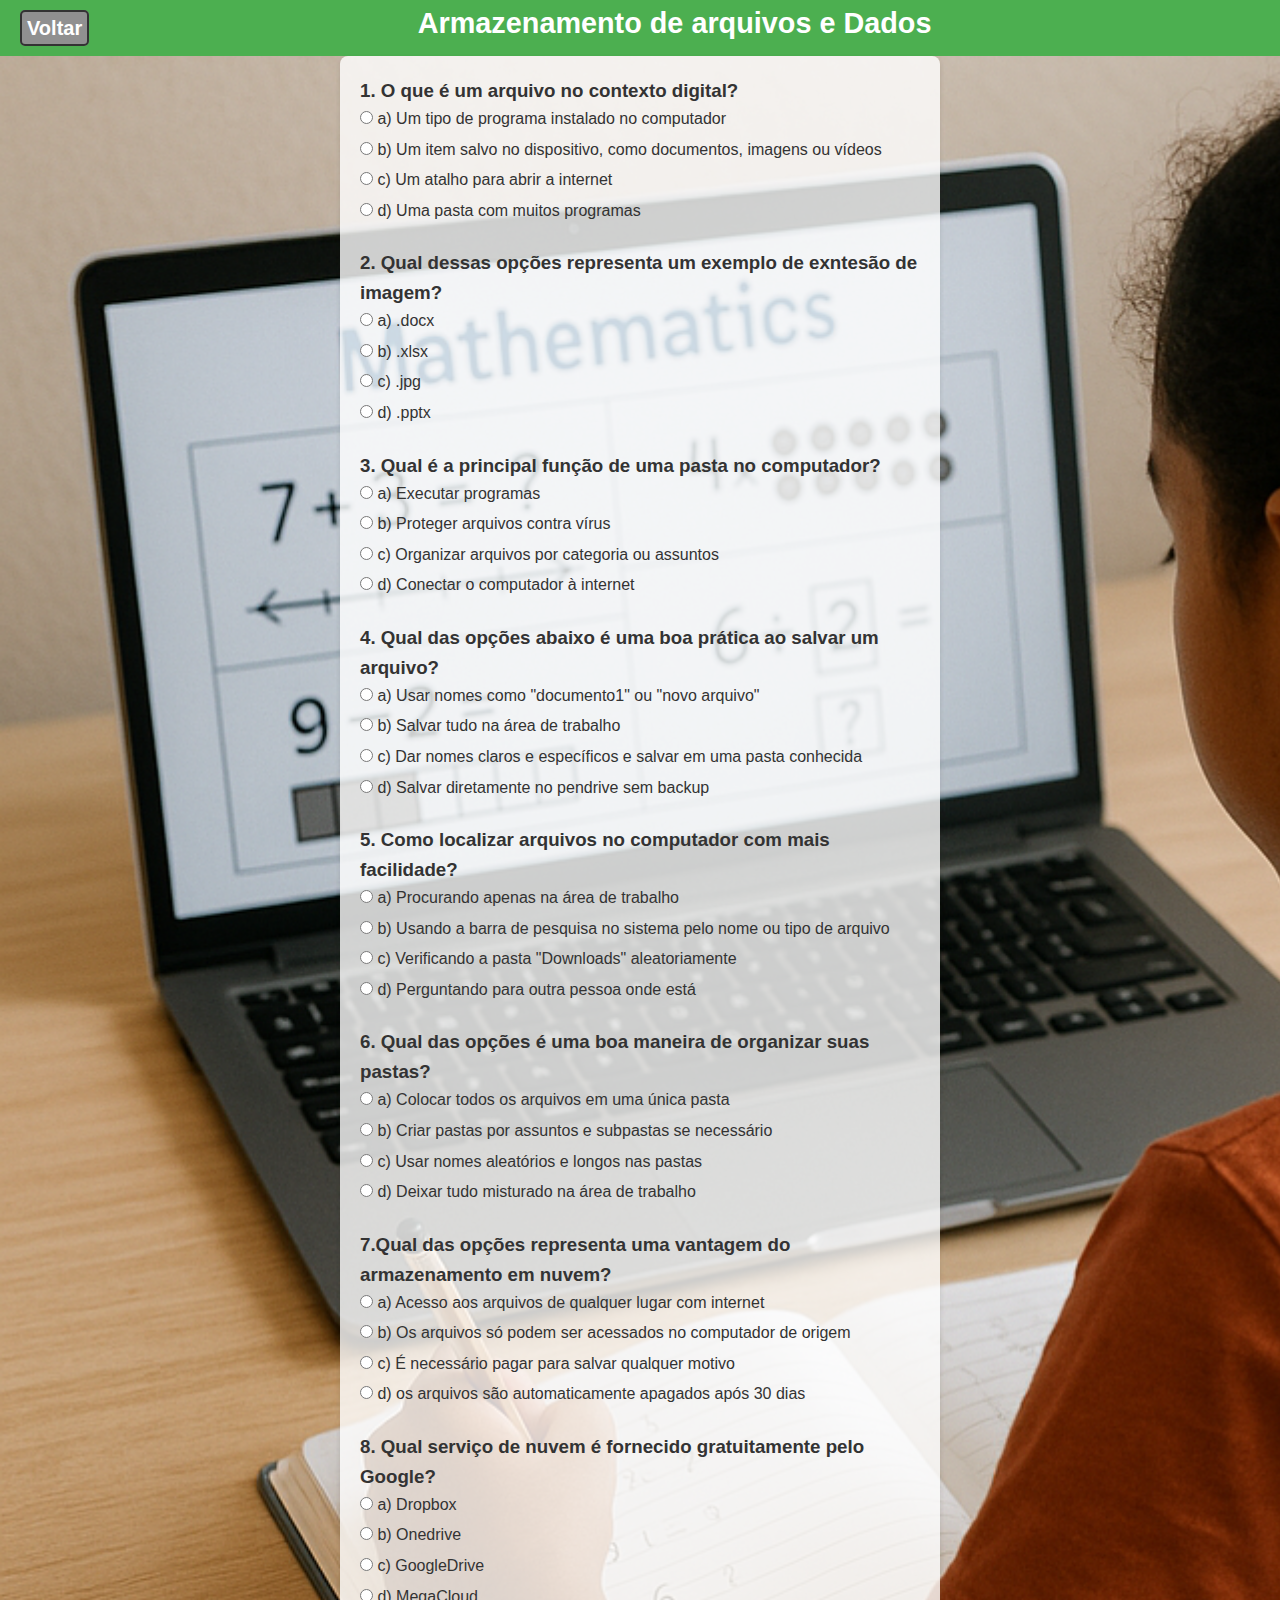
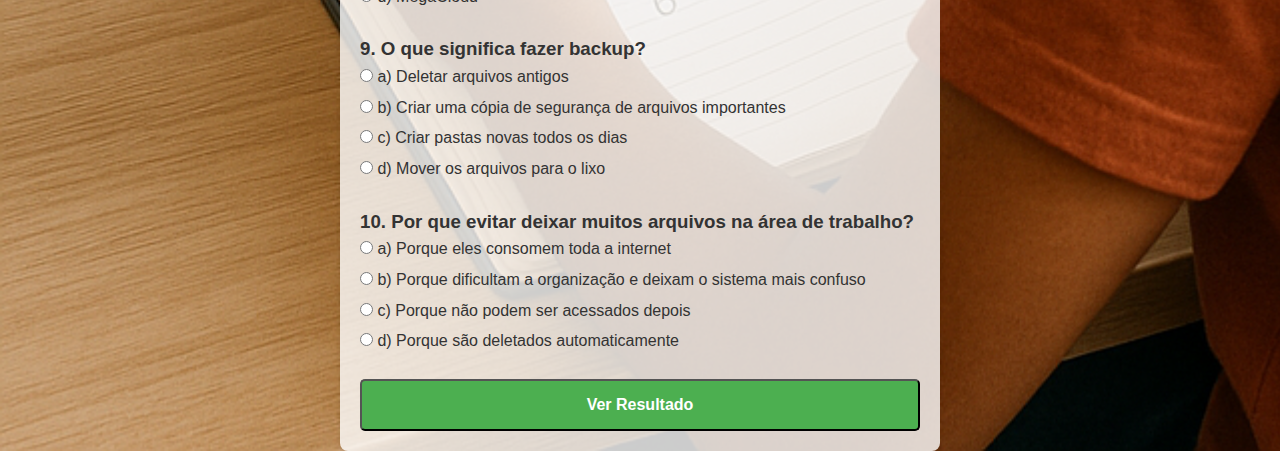
<file: simulado4.html>
<!DOCTYPE html>
<html lang="pt-BR">
<head>
  <meta charset="UTF-8">
  <meta name="viewport" content="width=device-width, initial-scale=1.0">
  <title>Simulado 4</title>
  <link rel="stylesheet" href="Simuladoscss.css">
  <link rel="shortcut icon" href="./imgs/favicon.ico" type="image/x-icon">
</head>
<body>
  <header>
    <div class="locBtnVoltar">
    <a class="botao" onclick="voltar()">Voltar</a>
    </div>
    <div class="titulo">
  <h1 id="titulo" data-mobile-text="Armazenamento de arquivos e Dados">Armazenamento de arquivos e Dados  </h1>
    </div>
    <div class="esquerda"></div> <!-- vazia -->
</header>
<main>  
  <form id="simulado4" class="quizForm">
   <div class="question">
      <h3>1. O que é um arquivo no contexto digital?</h3>
      <label><input type="radio" name="q1" value="a"> a) Um tipo de programa instalado no computador</label>
      <label><input type="radio" name="q1" value="b"> b) Um item salvo no dispositivo, como documentos, imagens ou vídeos</label>
      <label><input type="radio" name="q1" value="c"> c) Um atalho para abrir a internet</label>
      <label><input type="radio" name="q1" value="d"> d) Uma pasta com muitos programas</label>
    </div>

    <div class="question">
      <h3>2. Qual dessas opções representa um exemplo de exntesão de imagem?</h3>
      <label><input type="radio" name="q2" value="a"> a) .docx</label>
      <label><input type="radio" name="q2" value="b"> b) .xlsx </label>
      <label><input type="radio" name="q2" value="c"> c) .jpg</label>
      <label><input type="radio" name="q2" value="d"> d) .pptx</label>
    </div>

    <div class="question">
      <h3>3. Qual é a principal função de uma pasta no computador?</h3>
      <label><input type="radio" name="q3" value="a"> a) Executar programas</label>
      <label><input type="radio" name="q3"value="b"> b) Proteger arquivos contra vírus</label>
      <label><input type="radio" name="q3" value="c"> c) Organizar arquivos por categoria ou assuntos</label>
      <label><input type="radio" name="q3" value="d"> d) Conectar o computador à internet</label>
    </div>

    <div class="question">
      <h3>4. Qual das opções abaixo é uma boa prática ao salvar um arquivo?</h3>
      <label><input type="radio" name="q4" value="a"> a) Usar nomes como "documento1" ou "novo arquivo"</label>
      <label><input type="radio" name="q4" value="b"> b) Salvar tudo na área de trabalho</label>
      <label><input type="radio" name="q4" value="c"> c) Dar nomes claros e específicos e salvar em uma pasta conhecida</label>
      <label><input type="radio" name="q4" value="d"> d) Salvar diretamente no pendrive sem backup</label>
    </div>

    <div class="question">
      <h3>5. Como localizar arquivos no computador com mais facilidade?</h3>
      <label><input type="radio" name="q5" value="a"> a) Procurando apenas na área de trabalho</label>
      <label><input type="radio" name="q5" value="b"> b) Usando a barra de pesquisa no sistema pelo nome ou tipo de arquivo</label>
      <label><input type="radio" name="q5" value="c"> c) Verificando a pasta "Downloads" aleatoriamente</label>
      <label><input type="radio" name="q5" value="d"> d) Perguntando para outra pessoa onde está</label>
    </div>

    <div class="question">
      <h3>6. Qual das opções é uma boa maneira de organizar suas pastas?</h3>
      <label><input type="radio" name="q6" value="a"> a) Colocar todos os arquivos em uma única pasta</label>
      <label><input type="radio" name="q6" value="b"> b) Criar pastas por assuntos e subpastas se necessário</label>
      <label><input type="radio" name="q6" value="c"> c) Usar nomes aleatórios e longos nas pastas</label>
      <label><input type="radio" name="q6" value="d"> d) Deixar tudo misturado na área de trabalho</label>
    </div>

    <div class="question">
      <h3>7.Qual das opções representa uma vantagem do armazenamento em nuvem?</h3>
      <label><input type="radio" name="q7" value="a"> a) Acesso aos arquivos de qualquer lugar com internet</label>
      <label><input type="radio" name="q7" value="b"> b) Os arquivos só podem ser acessados no computador de origem</label>
      <label><input type="radio" name="q7" value="c"> c) É necessário pagar para salvar qualquer motivo</label>
      <label><input type="radio" name="q7" value="d"> d) os arquivos são automaticamente apagados após 30 dias</label>
    </div>

    <div class="question">
      <h3>8. Qual serviço de nuvem é fornecido gratuitamente pelo Google?</h3>
      <label><input type="radio" name="q8" value="a"> a) Dropbox</label>
      <label><input type="radio" name="q8" value="b"> b) Onedrive</label>
      <label><input type="radio" name="q8" value="c"> c) GoogleDrive</label>
      <label><input type="radio" name="q8" value="d"> d) MegaCloud</label>
    </div>

    <div class="question">
      <h3>9. O que significa fazer backup?</h3>
      <label><input type="radio" name="q9" value="a"> a) Deletar arquivos antigos</label>
      <label><input type="radio" name="q9" value="b"> b) Criar uma cópia de segurança de arquivos importantes</label>
      <label><input type="radio" name="q9" value="c"> c) Criar pastas novas todos os dias</label>
      <label><input type="radio" name="q9" value="d"> d) Mover os arquivos para o lixo</label>
    </div>

    <div class="question">
      <h3>10. Por que evitar deixar muitos arquivos na área de trabalho?</h3>
      <label><input type="radio" name="q10" value="a"> a) Porque eles consomem toda a internet</label>
      <label><input type="radio" name="q10" value="b"> b) Porque dificultam a organização e deixam o sistema mais confuso</label>
      <label><input type="radio" name="q10" value="c"> c) Porque não podem ser acessados depois</label>
      <label><input type="radio" name="q10" value="d"> d) Porque são deletados automaticamente</label>
    </div>

    <button type="button" class="corrigir" onclick="corrigir('simulado4')">Ver Resultado</button>
  </form>
  <section class="result">
    <div id="resultado"></div>
    <button id="fazerDenovo" onclick="window.location.reload()">Fazer novamente?</button>
    <button id="sair" onclick="window.location.href='index.html#Simulados'">Sair</button>
  </section>
  </main>

<script src="Simulados.js"></script>
</body>
</html>
</file>
<file: Cursos.css>
* {
    margin: 0;
    padding: 0;
    box-sizing: border-box;

}
    body {
    font-family: Arial, sans-serif;
    background-color: #f7f7f7;
    color: #333;
    line-height: 1.6;
    background-image: url(./imgs/ed665581-10be-42c6-9e2f-2785b0ccd56a.png);
    background-size: cover;
    min-height: 100vh;

}
header {
    background-color: #4CAF50;
    color: white;
    display: flex;
    justify-content: space-between;
    font-size: 15px;
    align-items: center;
    width: 100%;
    padding: 0 20px;
}

header .botao {
    background-color: #909090;
    color: white;
    text-decoration: none;
    justify-content: center;
    border: #333 solid 2px;
    border-radius: 5px 5px 5px 5px;
    cursor: pointer;
    font-size: 20px;
    font-weight: bold;
    padding: 5px;
}
main {
    background-color: rgba(255, 255, 255, 0.8);
    border-radius: 8px;
    box-shadow: 0 2px 5px rgba(0, 0, 0, 0.1);
    max-width: 960px;
    margin: auto;
    padding: 30px;


}
h3{
    padding: 20px;
}
li, p {
    font-size: 1.3em;
    margin-left: 25px;
}

section {
    padding: 20px;
}
a {
    color: #4CAF50;
    text-decoration: none;
}
table {
    width: 100%;
    border-collapse: collapse;
    margin-top: 20px;
    border: #333 solid 2px;

}
th, td {
    padding: 10px;
    text-align: left;
    border-bottom: 1px solid #000000;
    border: #000000 solid 2px;
}
th {
   text-align: center; 
}

@media (max-width: 768px) {
    header h1 {
        font-size: 20px;
    }
    header .botao {
        font-size: 20px;
        padding: 5px;
    }
    header{
        gap: 30px;
    }
    main {
        padding: 20px;
    }
    section {
        padding: 15px;
    }
    li, p {
        font-size: 1em;
        margin-left: 15px;
    }
    .sublista{
        font-size: 14px;
    }
    #pastawindows{
        width: 100%;
        height: auto;
    }
}
#pastawindows{
    width: 850px;
}
.sublista{
    font-size: 16px;
}
</file>
<file: Simuladoscss.css>
* {
    margin: 0;
    padding: 0;
    box-sizing: border-box;

}
    body {
    font-family: Arial, sans-serif;
    background-color: #f7f7f7;
    color: #333;
    line-height: 1.6;
    background-image: url(./imgs/ed665581-10be-42c6-9e2f-2785b0ccd56a.png);
    background-size: cover;
    display: flex;
    flex-direction: column;
    align-items: center;
    justify-content: center;

}
header {
    background-color: #4CAF50;
    color: white;
    display: flex;
    justify-content: space-between;
    align-items: center;
    width: 100%;
    padding: 0 20px;
    
}

header h1 {
    font-size: 1.8em;
    margin-bottom: 10px;

}

header .botao {
    background-color: #909090;
    color: white;
    text-align: center;
    justify-content: center;
    border: #333 solid 2px;
    border-radius: 5px 5px 5px 5px;
    cursor: pointer;
    font-size: 20px;
    font-weight: bold;
    padding: 5px;
}
    .question { 
        margin-bottom: 20px; 
    }
    
    .result { 
    background-color: rgba(255, 255, 255, 0.8);
    color: rgb(0, 0, 0);
    text-align: center;
    text-decoration: none;
    padding: 15px;
    border-radius: 8px;
    border: none;
    cursor: pointer;
    font-size: 16px;
    font-weight: bold; 
    display: none;
    width: 600px;
    margin: 20px auto;
    flex-wrap: wrap;
 
    }
    #fazerDenovo{
        margin-right: 10px;
    }

    #fazerDenovo,
    #sair 
    {
    background-color: #4CAF50;
    color: white;
    text-align: center;
    padding: 15px;
    border-radius: 5px 5px 5px 5px;
    cursor: pointer;
    font-size: 16px;
    margin-top: 10px;
    }

    .quizForm{
    display: flex;
    flex-direction: column;
    padding: 20px;
    background-color: rgba(255, 255, 255, 0.8);
    border-radius: 8px;
    box-shadow: 0 2px 5px rgba(0, 0, 0, 0.1);
    width: 600px;
    margin: 0 auto;
    }
.corrigir{
    background-color: #4CAF50;
    color: white;
    text-align: center;
    padding: 15px;
    border-radius: 5px 5px 5px 5px;
    cursor: pointer;
    font-size: 16px;
    font-weight: bold;
}

label {
      display: block;
      margin-bottom: 5px;
    }

/* Responsividade */
@media (max-width: 768px) {
    main{
        width: 100%;
    }
    header h1 {
        font-size: 25px;
        text-align: center;
    }
    .quizForm {
        width: 100%;
        height: auto;
        padding: 5px;
        margin: 0px;
        box-sizing: border-box;
    }
    .corrigir{
        font-size: 30px;
        border-radius: 15px 15px 10px 10px;
        width: 60%;
        margin: 0 auto;
    }
    .result{
        font-size: 30px;
    }
    #fazerDenovo,
    #sair 
    {
        font-size: 30px;
    }
    .result{
        width: 100%;
        font-size: 50px;
    }
}
</file>
<file: index.css>
/* Resetando estilos padrão */
* {
    margin: 0;
    padding: 0;
    box-sizing: border-box;

}

/* Estilo geral */
body {
    font-family: Arial, sans-serif;
    background-color: #f7f7f7;
    color: #333;
    line-height: 1.6;
    background-image: url(./imgs/ed665581-10be-42c6-9e2f-2785b0ccd56a.png);
    background-size: cover;
    display: flex;
    flex-direction: column;
    min-height: 100vh;
}

header {
    background-color: #4CAF50;
    color: white;
    padding: 15px;
    text-align: center;
}

header h1 {
    font-size: 2.5em;
    margin-bottom: 10px;
}
#Introducao{
    font-size: 1.2em;
}
#Introducao p{
    text-align: left;

}
.tabs {
    overflow: hidden;
    background-color: #333;
    margin: 20px auto;
    max-width: 900px;
    border-radius: 8px;
}

.tablinks {
    background-color: #333;
    float: left;
    display: block;
    color: white;
    padding: 14px 20px;
    text-align: center;
    text-decoration: none;
    font-size: 1.2em;
    width: 33.3%;
    cursor: pointer;
    border: none;
}

.tablinks:hover {
    background-color: #ddd;
    color: black;
}

.tablinks.active {
    background-color: #4CAF50;
    color: white;
}

.tabcontent {
    display: none;
    padding: 20px;
    background-color: rgba(255, 255, 255, 0.8);
    border-radius: 8px;
    box-shadow: 0 2px 5px rgba(0, 0, 0, 0.1);
}

main {
    flex: 1;
}
footer {
    text-align: center;
    padding: 10px;
    background-color: #333;
    color: white;
    width: 100%;
    
}

footer p {
    font-size: 1em;
}

/* Respostas de formulários */
input[type="radio"] {
    margin-right: 10px;
}

button {
    padding: 10px 15px;
    background-color: #4CAF50;
    color: white;
    border: none;
    cursor: pointer;
}

button:hover {
    background-color: #45a049;
}

/* Responsividade */
@media (max-width: 768px) {
    header h1 {
        font-size: 2em;
    }

    section {
        margin: 10px;
        padding: 15px;
    }
    .Artigos {
        display: flex;
        flex-direction: column;
        align-items: center;
        padding: 0;
        margin: 0;
        width: 100%;
        max-width: 100%;
    }
    .Artigo{
        width: 90vh;
        max-width: 320px;
        height: auto;
        padding: 20px;
        margin: 10px 0px;
        box-sizing: border-box;
    }

}
.simulados{
    height: 400px;
    width: 250px;
    background-color: black;
    color: white;
    border: white 2px solid;
    border-radius: 10px;
    margin: 10px;
    display: flex;
    flex-direction: column;
    justify-content: space-between; /* Distribui o conteúdo e empurra o botão para baixo */
    padding: 20px;
    box-sizing: border-box;
    }
    #Simulados h1, p{
    text-align: center;

    }
    #Cursos h1 {
    text-align: center;
    }
.botao{
    background-color: #4CAF50;
    color: white;
    text-align: center;
    text-decoration: none;
    padding: 15px;
    border-radius: 5px;
    border: none;
    cursor: pointer;
    font-size: 16px;
}
.Simulado {
    display: flex;
    flex-wrap: wrap;
    justify-content: center;
    gap: 20px;
}
p {
    margin: 10px 0px;
    font-size: 1.2em;
}


.Artigo{
    height: 500px;
    width: 300px;
    background-color: black;
    color: white;
    border: white 2px solid;
    border-radius: 10px;
    margin: 10px;
    display: flex;
    flex-direction: column;
    justify-content: space-between; /* Distribui conteúdo e empurra o botão para baixo por causa do flex-direction */
    padding: 30px;
    box-sizing: border-box;
    }

    .Artigos {
    display: flex;
    flex-wrap: wrap;
    justify-content: center;
    gap: 20px;
}
</file>
